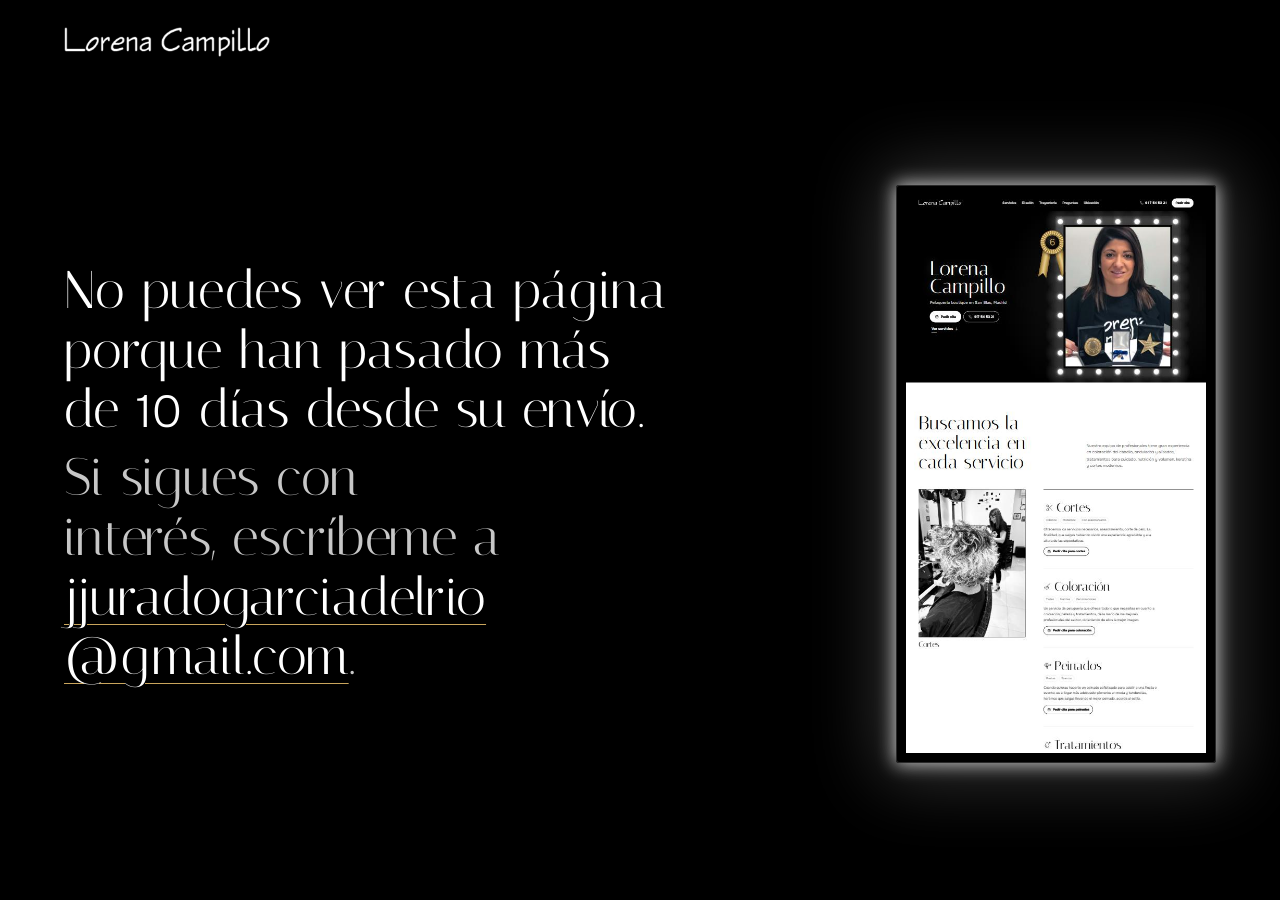
<file: index.html>
<!DOCTYPE html>
<html lang="es">
<head>
<meta charset="utf-8">
<meta name="viewport" content="width=device-width, initial-scale=1, viewport-fit=cover">
<title>Peluquería boutique en San Blas, Madrid | Lorena Campillo</title>
<meta name="description" content="Peluquería boutique en Simancas, San Blas (Madrid), con seis premios nacionales e internacionales. Cortes, color, peinados y tratamientos. Cita: 917 54 53 21.">
<meta name="theme-color" content="#000000">
<meta property="og:type" content="website">
<meta property="og:locale" content="es_ES">
<meta property="og:title" content="Lorena Campillo · Peluquería boutique en San Blas">
<meta property="og:description" content="Seis premios nacionales e internacionales. C/ San Romualdo 51-53, Madrid. Pide cita: 917 54 53 21.">
<meta property="og:image" content="https://jjurado2026.github.io/lorena-campillo/assets/img/lorena-premios.jpg">

<script>
  /* La propuesta se ve 10 días desde su envío (5 de octubre de 2026): desde el 15 de octubre a las
     00:00 de Madrid, el aviso de caducada. En local (file://) no caduca, para poder seguir
     generando capturas; ?caducada lo simula. */
  (function () {
    var fin = Date.UTC(2026, 9, 14, 22, 0);
    if (/[?&]caducada\b/.test(location.search) || (location.protocol !== 'file:' && Date.now() >= fin)) {
      document.documentElement.style.display = 'none';
      location.replace('caducada.html');
    }
  })();
</script>
<script>
  /* Antes de pintar: movimiento solo con JavaScript y si nadie ha pedido quietud */
  (function (d) {
    var captura = /[?&]ss\b/.test(location.search);
    var quieto = captura || matchMedia('(prefers-reduced-motion: reduce)').matches;
    d.classList.add('js');
    if (quieto) d.classList.add('quieto');
    if (captura) d.classList.add('captura');
  })(document.documentElement);
</script>

<link rel="preload" href="assets/fonts/italiana.woff2" as="font" type="font/woff2" crossorigin>
<link rel="preload" href="assets/fonts/onest.woff2" as="font" type="font/woff2" crossorigin>
<link rel="preload" as="image" href="assets/img/lorena-premios.jpg" fetchpriority="high">
<link rel="stylesheet" href="assets/css/base.css?v=7">
<link rel="stylesheet" href="assets/css/home.css?v=7">
<link rel="stylesheet" href="assets/css/movimiento.css?v=7">
<link rel="icon" href="data:image/svg+xml,%3Csvg xmlns='http://www.w3.org/2000/svg' viewBox='0 0 32 32'%3E%3Crect width='32' height='32' rx='5' fill='%23000'/%3E%3Ctext x='16' y='23' font-family='Georgia,serif' font-size='19' fill='%23fff' text-anchor='middle'%3ELC%3C/text%3E%3C/svg%3E">

<script type="application/ld+json">
{
  "@context": "https://schema.org",
  "@type": "HairSalon",
  "name": "Lorena Campillo Peluquería",
  "description": "Peluquería boutique en el barrio de Simancas (San Blas-Canillejas, Madrid), galardonada con seis premios nacionales e internacionales.",
  "url": "https://www.lorenacampillopeluqueria.com/",
  "telephone": "+34917545321",
  "email": "lorenacampillopeluqueria@gmail.com",
  "image": "https://jjurado2026.github.io/lorena-campillo/assets/img/lorena-premios.jpg",
  "foundingDate": "2012",
  "founder": { "@type": "Person", "name": "Lorena Campillo" },
  "address": {
    "@type": "PostalAddress",
    "streetAddress": "Calle de San Romualdo, 51-53",
    "addressLocality": "Madrid",
    "addressRegion": "Madrid",
    "postalCode": "28037",
    "addressCountry": "ES"
  },
  "areaServed": ["Simancas", "San Blas-Canillejas", "Madrid"],
  "openingHoursSpecification": [
    { "@type": "OpeningHoursSpecification", "dayOfWeek": ["Monday","Tuesday","Wednesday","Thursday","Friday"], "opens": "10:00", "closes": "20:30" },
    { "@type": "OpeningHoursSpecification", "dayOfWeek": "Saturday", "opens": "09:00", "closes": "15:00" }
  ],
  "award": [
    "Q de Calidad de la Peluquería Española (2022)",
    "Premio Europeo de Tecnología e Innovación (2021)",
    "Premio a la Excelencia Empresarial, Instituto para la Excelencia Profesional (2019)",
    "Estrella de Oro a la Excelencia Profesional (2018)",
    "Medalla de Oro Europea al Mérito en el Trabajo (2017)",
    "Medalla de Oro de la Asociación Española de Profesionales de la Imagen (2017)"
  ],
  "sameAs": ["https://www.facebook.com/people/Lorena-Campillo-Peluqueria/100069764804692/"],
  "makesOffer": [
    { "@type": "Offer", "itemOffered": { "@type": "Service", "name": "Cortes de pelo" } },
    { "@type": "Offer", "itemOffered": { "@type": "Service", "name": "Coloración" } },
    { "@type": "Offer", "itemOffered": { "@type": "Service", "name": "Peinados para fiestas y eventos" } },
    { "@type": "Offer", "itemOffered": { "@type": "Service", "name": "Tratamientos para el cabello" } },
    { "@type": "Offer", "itemOffered": { "@type": "Service", "name": "Maquillaje" } },
    { "@type": "Offer", "itemOffered": { "@type": "Service", "name": "Peluquería de caballero" } }
  ]
}
</script>
<script type="application/ld+json">
{
  "@context": "https://schema.org",
  "@type": "FAQPage",
  "mainEntity": [
    { "@type": "Question", "name": "¿Cómo pido cita?", "acceptedAnswer": { "@type": "Answer", "text": "Si deseas concertar una cita, o solicitar una consulta con nuestros estilistas de corte y color, llámanos al 917 54 53 21. También puedes dejarnos tu petición en el formulario de nuestra web." } },
    { "@type": "Question", "name": "¿Qué horario tenéis?", "acceptedAnswer": { "@type": "Answer", "text": "De lunes a viernes, de 10:00 a 20:30. Sábados, de 9:00 a 15:00. Domingos, cerrado." } },
    { "@type": "Question", "name": "¿Atendéis a hombres?", "acceptedAnswer": { "@type": "Answer", "text": "Sí. Ofrecemos el mejor servicio para los hombres: los hombres forman parte de nuestro salón." } },
    { "@type": "Question", "name": "¿Hacéis peinados y maquillaje para eventos?", "acceptedAnswer": { "@type": "Answer", "text": "Sí. Peinados sofisticados para asistir a una fiesta o evento, y maquillaje de día, de noche o para fiestas, adaptándonos al evento al que vayas a asistir." } },
    { "@type": "Question", "name": "¿Qué tratamientos hacéis?", "acceptedAnswer": { "@type": "Answer", "text": "Tratamientos para cuidado, nutrición y volumen, keratina, ondulados y alisados. Diferentes tipos de tratamientos para todo tipo de cabello." } }
  ]
}
</script>
</head>

<body>
<a class="saltar" href="#contenido">Ir al contenido</a>

<!-- Iconos y pictogramas -->
<svg class="sprite" aria-hidden="true" focusable="false">
  <symbol id="i-tel" viewBox="0 0 24 24"><path d="M22 16.9v3a2 2 0 0 1-2.2 2 19.8 19.8 0 0 1-8.6-3.1 19.5 19.5 0 0 1-6-6A19.8 19.8 0 0 1 2.1 4.2 2 2 0 0 1 4.1 2h3a2 2 0 0 1 2 1.7c.1.9.4 1.8.7 2.7a2 2 0 0 1-.5 2.1L8.1 9.9a16 16 0 0 0 6 6l1.4-1.2a2 2 0 0 1 2.1-.5c.9.3 1.8.6 2.7.7a2 2 0 0 1 1.7 2Z"/></symbol>
  <symbol id="i-cal" viewBox="0 0 24 24"><rect x="3.5" y="5" width="17" height="15.5" rx="2"/><path d="M3.5 10h17M8 3v4M16 3v4"/><path d="m9 15 2 2 4-4"/></symbol>
  <symbol id="i-flecha" viewBox="0 0 24 24"><path d="M5 12h14M13 6l6 6-6 6"/></symbol>
  <symbol id="i-abajo" viewBox="0 0 24 24"><path d="M12 5v14M6 13l6 6 6-6"/></symbol>
  <symbol id="i-sale" viewBox="0 0 24 24"><path d="M7 17 17 7M8 7h9v9"/></symbol>
  <symbol id="i-pin" viewBox="0 0 24 24"><path d="M12 21s-7-6.2-7-11.5a7 7 0 0 1 14 0C19 14.8 12 21 12 21Z"/><circle cx="12" cy="9.5" r="2.5"/></symbol>
  <symbol id="i-correo" viewBox="0 0 24 24"><rect x="3" y="5" width="18" height="14" rx="2"/><path d="m3.5 6.5 8.5 6.5 8.5-6.5"/></symbol>
  <symbol id="i-menu" viewBox="0 0 24 24"><path d="M4 8h16M4 16h16"/></symbol>
  <symbol id="i-cerrar" viewBox="0 0 24 24"><path d="M6 6l12 12M18 6 6 18"/></symbol>
  <symbol id="i-ok" viewBox="0 0 24 24"><path d="M5 12.5 10 17.5 19 7"/></symbol>
  <symbol id="i-fb" viewBox="0 0 24 24"><path d="M15 8h-2a1.5 1.5 0 0 0-1.5 1.5V21M9 13h6"/><rect x="3" y="3" width="18" height="18" rx="4"/></symbol>
  <symbol id="p-tijera" viewBox="0 0 24 24"><circle cx="6" cy="6" r="3"/><path d="M8.12 8.12 20 20"/><circle cx="6" cy="18" r="3"/><path d="M8.12 15.88 20 4"/></symbol>
  <symbol id="p-color" viewBox="0 0 24 24"><path d="M3 13h13a6.5 6.5 0 0 1-13 0Z"/><path d="M11.6 9.9 20 2.5"/><path d="m9.4 12.1 2.2-2.2 1.3 1.3-2.2 2.2Z"/></symbol>
  <symbol id="p-secador" viewBox="0 0 24 24"><path d="M13.5 5.5H8a4.5 4.5 0 0 0 0 9h5.5Z"/><path d="M13.5 7h4v5h-4"/><circle cx="8" cy="10" r="1.6"/><path d="m9 14.5 1.2 6h2.6l-.8-6"/><path d="M19.8 7.6h2M19.8 9.5h2.7M19.8 11.4h2"/></symbol>
  <symbol id="p-gota" viewBox="0 0 24 24"><path d="M11 3.5S5 10 5 14.2a6 6 0 0 0 12 0C17 10 11 3.5 11 3.5Z"/><path d="M8.3 14.8a2.8 2.8 0 0 0 2.6 2.6"/><path d="M19 2.8v4.4M16.8 5h4.4"/></symbol>
  <symbol id="p-carmin" viewBox="0 0 24 24"><rect x="7.5" y="14" width="9" height="7.5" rx="1"/><path d="M8.5 14v-3h7v3"/><path d="M9.8 11V6.8l4.4-2.6V11"/></symbol>
  <symbol id="p-bigote" viewBox="0 0 24 24"><path d="M12 12.2c-1.3-1.9-3.4-2.7-5.3-1.9-1.5.6-2.2 2.1-3.7 2.2-1 .1-1.8-.5-2.1-1.4-.4 2.2 1.2 4.3 3.6 4.5 3 .3 5-1.4 7.5-2.8 2.5 1.4 4.5 3.1 7.5 2.8 2.4-.2 4-2.3 3.6-4.5-.3.9-1.1 1.5-2.1 1.4-1.5-.1-2.2-1.6-3.7-2.2-1.9-.8-4 0-5.3 1.9Z"/></symbol>
</svg>

<!-- ═══════════ CABECERA: la banda negra de su web, con su logo blanco ═══════════ -->
<header class="cab" id="cab">
  <div class="cab__in envoltura">
    <a class="cab__logo" href="#inicio">
      <img src="assets/img/logo-blanco.webp" width="1200" height="175" alt="Lorena Campillo Peluquería">
    </a>
    <nav class="cab__nav" aria-label="Principal">
      <ul>
        <li><a href="#servicios">Servicios</a></li>
        <li><a href="#salon">El salón</a></li>
        <li><a href="#trayectoria">Trayectoria</a></li>
        <li><a href="#preguntas">Preguntas</a></li>
        <li><a href="#ubicacion">Ubicación</a></li>
      </ul>
    </nav>
    <div class="cab__acc">
      <a class="cab__tel" href="tel:+34917545321"><svg class="ico ico--tel" aria-hidden="true"><use href="#i-tel"/></svg><span>917 54 53 21</span></a>
      <a class="boton boton--luz boton--peq" href="#cita" data-magnetico><span class="boton__txt">Pedir cita</span></a>
      <button class="cab__menu" type="button" aria-expanded="false" aria-controls="menu">
        <svg class="ico ico--abrir" aria-hidden="true"><use href="#i-menu"/></svg>
        <svg class="ico ico--cerrar" aria-hidden="true"><use href="#i-cerrar"/></svg>
        <span class="solo-lectores">Menú</span>
      </button>
    </div>
  </div>
</header>

<!-- Menú móvil (fuera de la cabecera: su backdrop-filter atraparía el position:fixed) -->
<div class="menu" id="menu" hidden>
  <nav class="envoltura menu__in" aria-label="Menú">
    <ul class="menu__lista">
      <li style="--i:0"><a href="#servicios">Servicios</a></li>
      <li style="--i:1"><a href="#cita">Pedir cita</a></li>
      <li style="--i:2"><a href="#salon">El salón</a></li>
      <li style="--i:3"><a href="#trayectoria">Trayectoria</a></li>
      <li style="--i:4"><a href="#preguntas">Preguntas frecuentes</a></li>
      <li style="--i:5"><a href="#ubicacion">Nuestra Ubicación</a></li>
    </ul>
    <div class="menu__pie">
      <p class="estado estado--claro" data-estado></p>
      <a class="boton boton--contorno-claro" href="tel:+34917545321"><svg class="ico ico--tel" aria-hidden="true"><use href="#i-tel"/></svg><span class="boton__txt">917 54 53 21</span></a>
    </div>
  </nav>
</div>

<main id="contenido">

  <!-- ═══════════ 1 · HERO: el tocador ═══════════ -->
  <section class="hero" id="inicio" aria-labelledby="hero-titulo">
    <div class="hero__escena envoltura">
      <div class="hero__texto">
        <h1 class="hero__titulo" id="hero-titulo">
          <span class="solo-lectores">Lorena Campillo, peluquería boutique en San Blas, Madrid</span>
          <span class="hero__nombre" aria-hidden="true"><span class="hero__palabra" data-letras-hero>Lorena</span> <span class="hero__palabra" data-letras-hero>Campillo</span></span>
        </h1>
        <p class="hero__sub" aria-hidden="true">Peluquería boutique en San Blas, Madrid</p>
        <div class="hero__acciones">
          <a class="boton boton--luz" href="#cita" data-magnetico data-llamativo><svg class="ico ico--cal" aria-hidden="true"><use href="#i-cal"/></svg><span class="boton__txt">Pedir cita</span></a>
          <a class="boton boton--contorno-claro" href="tel:+34917545321" aria-label="Llamar al 917 54 53 21"><svg class="ico ico--tel" aria-hidden="true"><use href="#i-tel"/></svg><span class="boton__txt"><span class="solo-movil">Llamar</span><span class="sin-movil">917 54 53 21</span></span></a>
          <a class="enlace enlace--claro" href="#servicios"><span>Ver servicios</span><svg class="ico ico--abajo" aria-hidden="true"><use href="#i-abajo"/></svg></a>
        </div>
      </div>

      <!-- El tocador: su foto, tal cual (mismo archivo, sin recortes ni filtros), en un espejo de bombillas -->
      <div class="tocador">
        <div class="tocador__espejo">
          <span class="tocador__luz" aria-hidden="true"></span>
          <span class="tocador__marco" aria-hidden="true">
            <i class="bombilla" style="--x:4.17%;--y:3.26%;--i:0"></i>
            <i class="bombilla" style="--x:19.44%;--y:3.26%;--i:1"></i>
            <i class="bombilla" style="--x:34.72%;--y:3.26%;--i:2"></i>
            <i class="bombilla" style="--x:50.00%;--y:3.26%;--i:3"></i>
            <i class="bombilla" style="--x:65.28%;--y:3.26%;--i:4"></i>
            <i class="bombilla" style="--x:80.56%;--y:3.26%;--i:5"></i>
            <i class="bombilla" style="--x:95.83%;--y:3.26%;--i:6"></i>
            <i class="bombilla" style="--x:95.83%;--y:14.95%;--i:7"></i>
            <i class="bombilla" style="--x:95.83%;--y:26.63%;--i:8"></i>
            <i class="bombilla" style="--x:95.83%;--y:38.32%;--i:9"></i>
            <i class="bombilla" style="--x:95.83%;--y:50.00%;--i:10"></i>
            <i class="bombilla" style="--x:95.83%;--y:61.68%;--i:11"></i>
            <i class="bombilla" style="--x:95.83%;--y:73.37%;--i:12"></i>
            <i class="bombilla" style="--x:95.83%;--y:85.05%;--i:13"></i>
            <i class="bombilla" style="--x:95.83%;--y:96.74%;--i:14"></i>
            <i class="bombilla" style="--x:80.56%;--y:96.74%;--i:15"></i>
            <i class="bombilla" style="--x:65.28%;--y:96.74%;--i:16"></i>
            <i class="bombilla" style="--x:50.00%;--y:96.74%;--i:17"></i>
            <i class="bombilla" style="--x:34.72%;--y:96.74%;--i:18"></i>
            <i class="bombilla" style="--x:19.44%;--y:96.74%;--i:19"></i>
            <i class="bombilla" style="--x:4.17%;--y:96.74%;--i:20"></i>
            <i class="bombilla" style="--x:4.17%;--y:85.05%;--i:21"></i>
            <i class="bombilla" style="--x:4.17%;--y:73.37%;--i:22"></i>
            <i class="bombilla" style="--x:4.17%;--y:61.68%;--i:23"></i>
            <i class="bombilla" style="--x:4.17%;--y:50.00%;--i:24"></i>
            <i class="bombilla" style="--x:4.17%;--y:38.32%;--i:25"></i>
            <i class="bombilla" style="--x:4.17%;--y:26.63%;--i:26"></i>
            <i class="bombilla" style="--x:4.17%;--y:14.95%;--i:27"></i>
          </span>
          <img class="tocador__foto" src="assets/img/lorena-premios.jpg" width="1097" height="1463" fetchpriority="high"
               alt="Lorena Campillo sonriente, con tres de sus galardones en las manos: una medalla de oro, una insignia y una estrella dorada">
          <span class="tocador__labio" aria-hidden="true"></span>

          <!-- Del marco del espejo cuelga una sola cosa: la escarapela de sus seis premios -->
          <nav class="tocador__objetos" aria-label="Sus galardones">
            <a class="objeto objeto--roseta" href="#trayectoria" aria-label="Seis premios nacionales e internacionales: ver la trayectoria" style="--n:3">
              <span class="objeto__flota">
                <span class="roseta__vaiven">
                  <span class="objeto__cuerpo">
                    <span class="roseta" aria-hidden="true">
                      <span class="roseta__cola roseta__cola--a"></span>
                      <span class="roseta__cola roseta__cola--b"></span>
                      <span class="roseta__plisado"><span class="roseta__centro">6</span></span>
                    </span>
                  </span>
                </span>
                <span class="objeto__rotulo"><span class="solo-movil">Premios</span><span class="sin-movil">Seis premios</span></span>
              </span>
            </a>
          </nav>
        </div>
      </div>
    </div>
  </section>

  <!-- ═══════════ 2 · SERVICIOS: la vitrina ═══════════ -->
  <section class="servicios" id="servicios" aria-labelledby="serv-titulo">
    <div class="envoltura">
      <div class="seccion-cab">
        <h2 class="titulo" id="serv-titulo" data-palabras>Buscamos la excelencia en cada servicio</h2>
        <p class="entradilla">Nuestro equipo de profesionales tiene gran experiencia en coloración del cabello, ondulados y alisados, tratamientos para cuidado, nutrición y volumen, keratina y cortes modernos.</p>
      </div>

      <div class="servicios__cuerpo">
        <!-- Escritorio: una sola vitrina fija que enseña la foto del servicio activo -->
        <div class="vitrina" aria-hidden="true">
          <div class="vitrina__marco">
            <img class="vitrina__foto activa" data-v="cortes" src="assets/img/trabajo-rizos-800.webp" width="800" height="1067" loading="lazy" alt="">
            <img class="vitrina__foto" data-v="coloracion" src="assets/img/trabajo-mechas-800.webp" width="800" height="1067" loading="lazy" alt="">
            <img class="vitrina__foto" data-v="peinados" src="assets/img/trabajo-recogido-800.webp" width="800" height="973" loading="lazy" alt="">
            <img class="vitrina__foto" data-v="tratamientos" src="assets/img/trabajo-brillo-800.webp" width="800" height="1068" loading="lazy" alt="">
            <span class="vitrina__foto vitrina__foto--pequena" data-v="maquillaje">
              <img class="vitrina__fondo" src="assets/img/trabajo-maquillaje.jpg" width="224" height="225" loading="lazy" alt="">
              <img class="vitrina__nitida" src="assets/img/trabajo-maquillaje.jpg" width="224" height="225" loading="lazy" alt="">
            </span>
            <img class="vitrina__foto" data-v="hombres" src="assets/img/salon-caballero-800.webp" width="800" height="1067" loading="lazy" alt="">
            <span class="vitrina__luz"></span>
          </div>
          <p class="vitrina__pie"><span data-vitrina-nombre>Cortes</span></p>
        </div>

        <ul class="carta" role="list" data-carta>
          <li class="serv activo" data-serv="cortes">
            <figure class="serv__foto">
              <img src="assets/img/trabajo-rizos-480.webp" srcset="assets/img/trabajo-rizos-480.webp 480w, assets/img/trabajo-rizos-800.webp 800w" sizes="80vw" width="800" height="1067" loading="lazy" decoding="async" alt="Melena corta rizada, peinada en el salón mientras una estilista trabaja al fondo">
            </figure>
            <div class="serv__cuerpo">
              <h3 class="serv__nombre">
                <svg class="picto picto--tijera" viewBox="0 0 24 24" aria-hidden="true"><g class="p-a"><circle cx="6" cy="6" r="3"/><path d="M8.12 8.12 20 20"/></g><g class="p-b"><circle cx="6" cy="18" r="3"/><path d="M8.12 15.88 20 4"/></g></svg>
                <span>Cortes</span>
              </h3>
              <ul class="serv__chips" role="list"><li>Clásicos</li><li>Modernos</li><li>Con asesoramiento</li></ul>
              <p class="serv__texto">Ofrecemos los servicios necesarios, asesoramiento, corte de pelo. La finalidad, que salgas habiendo vivido una experiencia agradable y a la altura de las expectativas.</p>
              <a class="boton boton--contorno boton--peq" href="#cita" data-elige="Cortes"><svg class="ico ico--cal" aria-hidden="true"><use href="#i-cal"/></svg><span class="boton__txt">Pedir cita para cortes</span></a>
            </div>
          </li>

          <li class="serv" data-serv="coloracion">
            <figure class="serv__foto">
              <img src="assets/img/trabajo-mechas-480.webp" srcset="assets/img/trabajo-mechas-480.webp 480w, assets/img/trabajo-mechas-800.webp 800w" sizes="80vw" width="800" height="1067" loading="lazy" decoding="async" alt="Mechas en proceso: mechones separados con papel sobre una melena larga">
            </figure>
            <div class="serv__cuerpo">
              <h3 class="serv__nombre">
                <svg class="picto picto--color" viewBox="0 0 24 24" aria-hidden="true"><path d="M3 13h13a6.5 6.5 0 0 1-13 0Z"/><g class="p-brocha"><path d="M11.6 9.9 20 2.5"/><path d="m9.4 12.1 2.2-2.2 1.3 1.3-2.2 2.2Z"/></g></svg>
                <span>Coloración</span>
              </h3>
              <ul class="serv__chips" role="list"><li>Tintes</li><li>Mechas</li><li>Decoloraciones</li></ul>
              <p class="serv__texto">Un servicio de peluquería que ofrece todo lo que necesites en cuanto a coloración, belleza y tratamientos, de la mano de los mejores profesionales del sector, obteniendo de ellos la mejor imagen.</p>
              <a class="boton boton--contorno boton--peq" href="#cita" data-elige="Coloración"><svg class="ico ico--cal" aria-hidden="true"><use href="#i-cal"/></svg><span class="boton__txt">Pedir cita para coloración</span></a>
            </div>
          </li>

          <li class="serv" data-serv="peinados">
            <figure class="serv__foto">
              <img src="assets/img/trabajo-recogido-480.webp" srcset="assets/img/trabajo-recogido-480.webp 480w, assets/img/trabajo-recogido-800.webp 800w" sizes="80vw" width="800" height="973" loading="lazy" decoding="async" alt="Recogido con ondas y tocado, frente a la pared del salón con el logotipo de Lorena Campillo">
            </figure>
            <div class="serv__cuerpo">
              <h3 class="serv__nombre">
                <svg class="picto picto--secador" viewBox="0 0 24 24" aria-hidden="true"><path d="M13.5 5.5H8a4.5 4.5 0 0 0 0 9h5.5Z"/><path d="M13.5 7h4v5h-4"/><circle cx="8" cy="10" r="1.6"/><path d="m9 14.5 1.2 6h2.6l-.8-6"/><g class="p-aire"><path d="M19.8 7.6h2M19.8 9.5h2.7M19.8 11.4h2"/></g></svg>
                <span>Peinados</span>
              </h3>
              <ul class="serv__chips" role="list"><li>Fiestas</li><li>Eventos</li></ul>
              <p class="serv__texto">Cuando quieras hacerte un peinado sofisticado para asistir a una fiesta o evento, es el lugar más adecuado: pioneros en moda y tendencias, haremos que salgas llevando el mejor peinado, acorde al estilo.</p>
              <a class="boton boton--contorno boton--peq" href="#cita" data-elige="Peinados"><svg class="ico ico--cal" aria-hidden="true"><use href="#i-cal"/></svg><span class="boton__txt">Pedir cita para peinados</span></a>
            </div>
          </li>

          <li class="serv" data-serv="tratamientos">
            <figure class="serv__foto">
              <img src="assets/img/trabajo-brillo-480.webp" srcset="assets/img/trabajo-brillo-480.webp 480w, assets/img/trabajo-brillo-800.webp 800w" sizes="80vw" width="800" height="1068" loading="lazy" decoding="async" alt="Melena lisa con brillo y degradado de color, vista de perfil en el sillón del salón">
            </figure>
            <div class="serv__cuerpo">
              <h3 class="serv__nombre">
                <svg class="picto picto--gota" viewBox="0 0 24 24" aria-hidden="true"><g class="p-gota"><path d="M11 3.5S5 10 5 14.2a6 6 0 0 0 12 0C17 10 11 3.5 11 3.5Z"/><path d="M8.3 14.8a2.8 2.8 0 0 0 2.6 2.6"/></g><g class="p-destello"><path d="M19 2.8v4.4M16.8 5h4.4"/></g></svg>
                <span>Tratamientos</span>
              </h3>
              <ul class="serv__chips" role="list"><li>Keratina</li><li>Nutrición</li><li>Volumen</li></ul>
              <p class="serv__texto">Una de las especialidades de la peluquería es hacer volver a brillar tu pelo gracias a nuestros tratamientos para el cabello. Diferentes tipos de tratamientos para todo tipo de cabello.</p>
              <a class="boton boton--contorno boton--peq" href="#cita" data-elige="Tratamientos"><svg class="ico ico--cal" aria-hidden="true"><use href="#i-cal"/></svg><span class="boton__txt">Pedir cita para tratamientos</span></a>
            </div>
          </li>

          <li class="serv" data-serv="maquillaje">
            <figure class="serv__foto serv__foto--pequena">
              <img class="serv__fondo" src="assets/img/trabajo-maquillaje.jpg" width="224" height="225" loading="lazy" alt="">
              <img class="serv__nitida" src="assets/img/trabajo-maquillaje.jpg" width="224" height="225" loading="lazy" decoding="async" alt="Maquillaje de noche: raya negra marcada y labios oscuros, aplicado en el salón">
            </figure>
            <div class="serv__cuerpo">
              <h3 class="serv__nombre">
                <svg class="picto picto--carmin" viewBox="0 0 24 24" aria-hidden="true"><rect x="7.5" y="14" width="9" height="7.5" rx="1"/><path d="M8.5 14v-3h7v3"/><g class="p-barra"><path d="M9.8 11V6.8l4.4-2.6V11"/></g></svg>
                <span>Maquillaje</span>
              </h3>
              <ul class="serv__chips" role="list"><li>De día</li><li>De noche</li><li>Fiestas</li></ul>
              <p class="serv__texto">Para aquellas veces que quieras hacerte un maquillaje más sofisticado, realizamos maquillajes adaptándonos al evento al que vayas a asistir. Maquillaje de día, de noche o para fiestas.</p>
              <a class="boton boton--contorno boton--peq" href="#cita" data-elige="Maquillaje"><svg class="ico ico--cal" aria-hidden="true"><use href="#i-cal"/></svg><span class="boton__txt">Pedir cita para maquillaje</span></a>
            </div>
          </li>

          <li class="serv" data-serv="hombres">
            <figure class="serv__foto">
              <img src="assets/img/salon-caballero-480.webp" srcset="assets/img/salon-caballero-480.webp 480w, assets/img/salon-caballero-800.webp 800w" sizes="80vw" width="800" height="1067" loading="lazy" decoding="async" alt="Puesto de caballero del salón: espejo de marco negro, sillón blanco y láminas de barbería en la pared">
            </figure>
            <div class="serv__cuerpo">
              <h3 class="serv__nombre">
                <svg class="picto picto--bigote" viewBox="0 0 24 24" aria-hidden="true"><path d="M12 12.2c-1.3-1.9-3.4-2.7-5.3-1.9-1.5.6-2.2 2.1-3.7 2.2-1 .1-1.8-.5-2.1-1.4-.4 2.2 1.2 4.3 3.6 4.5 3 .3 5-1.4 7.5-2.8 2.5 1.4 4.5 3.1 7.5 2.8 2.4-.2 4-2.3 3.6-4.5-.3.9-1.1 1.5-2.1 1.4-1.5-.1-2.2-1.6-3.7-2.2-1.9-.8-4 0-5.3 1.9Z"/></svg>
                <span>Hombres</span>
              </h3>
              <ul class="serv__chips" role="list"><li>Corte</li><li>Asesoramiento e imagen</li></ul>
              <p class="serv__texto">Ofrecemos el mejor servicio para los hombres, un salón de belleza en el que podrás vivir una de las mejores experiencias en asesoramiento e imagen. Los hombres forman parte de nuestro salón.</p>
              <a class="boton boton--contorno boton--peq" href="#cita" data-elige="Hombres"><svg class="ico ico--cal" aria-hidden="true"><use href="#i-cal"/></svg><span class="boton__txt">Pedir cita para caballero</span></a>
            </div>
          </li>
        </ul>
      </div>
      <p class="carta__pista" aria-hidden="true"><span data-carta-pos>1</span> de 6, desliza para ver más</p>
    </div>
  </section>

  <!-- ═══════════ 3 · PIDE TU CITA: la tarjeta de reserva ═══════════ -->
  <section class="cita" id="cita" aria-labelledby="cita-titulo">
    <img class="cita__fondo" src="assets/img/salon-espejos-1024.webp" srcset="assets/img/salon-espejos-640.webp 640w, assets/img/salon-espejos-1024.webp 1024w" sizes="100vw" width="1024" height="768" loading="lazy" decoding="async" alt="">
    <div class="envoltura cita__rejilla">
      <div class="cita__intro">
        <h2 class="titulo" id="cita-titulo" data-palabras>Pide tu cita</h2>
        <p class="entradilla">Elige qué te hacemos y cuándo te viene bien. Llámanos con tu petición o envíanosla por email.</p>
        <p class="estado estado--claro" data-estado></p>
        <a class="boton boton--contorno-claro" href="tel:+34917545321"><svg class="ico ico--tel" aria-hidden="true"><use href="#i-tel"/></svg><span class="boton__txt">Prefiero llamar</span></a>
      </div>

      <div class="reserva" data-reserva>
        <div class="reserva__progreso" aria-hidden="true"><span data-progreso></span></div>

        <form class="reserva__form" id="form-cita" action="mailto:lorenacampillopeluqueria@gmail.com" method="post" enctype="text/plain" novalidate>
          <fieldset class="paso">
            <legend><span class="paso__n">1</span>¿Qué te hacemos?</legend>
            <div class="mosaico-serv">
              <label class="pieza"><input type="checkbox" name="servicio" value="Cortes"><span class="pieza__cara"><svg class="picto picto--tijera" viewBox="0 0 24 24" aria-hidden="true"><g class="p-a"><circle cx="6" cy="6" r="3"/><path d="M8.12 8.12 20 20"/></g><g class="p-b"><circle cx="6" cy="18" r="3"/><path d="M8.12 15.88 20 4"/></g></svg><span class="pieza__nombre">Cortes</span><i class="pieza__ok" aria-hidden="true"><svg class="ico"><use href="#i-ok"/></svg></i></span></label>
              <label class="pieza"><input type="checkbox" name="servicio" value="Coloración"><span class="pieza__cara"><svg class="picto picto--color" viewBox="0 0 24 24" aria-hidden="true"><path d="M3 13h13a6.5 6.5 0 0 1-13 0Z"/><g class="p-brocha"><path d="M11.6 9.9 20 2.5"/><path d="m9.4 12.1 2.2-2.2 1.3 1.3-2.2 2.2Z"/></g></svg><span class="pieza__nombre">Coloración</span><i class="pieza__ok" aria-hidden="true"><svg class="ico"><use href="#i-ok"/></svg></i></span></label>
              <label class="pieza"><input type="checkbox" name="servicio" value="Peinados"><span class="pieza__cara"><svg class="picto picto--secador" viewBox="0 0 24 24" aria-hidden="true"><path d="M13.5 5.5H8a4.5 4.5 0 0 0 0 9h5.5Z"/><path d="M13.5 7h4v5h-4"/><circle cx="8" cy="10" r="1.6"/><path d="m9 14.5 1.2 6h2.6l-.8-6"/><g class="p-aire"><path d="M19.8 7.6h2M19.8 9.5h2.7M19.8 11.4h2"/></g></svg><span class="pieza__nombre">Peinados</span><i class="pieza__ok" aria-hidden="true"><svg class="ico"><use href="#i-ok"/></svg></i></span></label>
              <label class="pieza"><input type="checkbox" name="servicio" value="Tratamientos"><span class="pieza__cara"><svg class="picto picto--gota" viewBox="0 0 24 24" aria-hidden="true"><g class="p-gota"><path d="M11 3.5S5 10 5 14.2a6 6 0 0 0 12 0C17 10 11 3.5 11 3.5Z"/><path d="M8.3 14.8a2.8 2.8 0 0 0 2.6 2.6"/></g><g class="p-destello"><path d="M19 2.8v4.4M16.8 5h4.4"/></g></svg><span class="pieza__nombre">Tratamientos</span><i class="pieza__ok" aria-hidden="true"><svg class="ico"><use href="#i-ok"/></svg></i></span></label>
              <label class="pieza"><input type="checkbox" name="servicio" value="Maquillaje"><span class="pieza__cara"><svg class="picto picto--carmin" viewBox="0 0 24 24" aria-hidden="true"><rect x="7.5" y="14" width="9" height="7.5" rx="1"/><path d="M8.5 14v-3h7v3"/><g class="p-barra"><path d="M9.8 11V6.8l4.4-2.6V11"/></g></svg><span class="pieza__nombre">Maquillaje</span><i class="pieza__ok" aria-hidden="true"><svg class="ico"><use href="#i-ok"/></svg></i></span></label>
              <label class="pieza"><input type="checkbox" name="servicio" value="Hombres"><span class="pieza__cara"><svg class="picto picto--bigote" viewBox="0 0 24 24" aria-hidden="true"><path d="M12 12.2c-1.3-1.9-3.4-2.7-5.3-1.9-1.5.6-2.2 2.1-3.7 2.2-1 .1-1.8-.5-2.1-1.4-.4 2.2 1.2 4.3 3.6 4.5 3 .3 5-1.4 7.5-2.8 2.5 1.4 4.5 3.1 7.5 2.8 2.4-.2 4-2.3 3.6-4.5-.3.9-1.1 1.5-2.1 1.4-1.5-.1-2.2-1.6-3.7-2.2-1.9-.8-4 0-5.3 1.9Z"/></svg><span class="pieza__nombre">Hombres</span><i class="pieza__ok" aria-hidden="true"><svg class="ico"><use href="#i-ok"/></svg></i></span></label>
            </div>
          </fieldset>

          <fieldset class="paso">
            <legend><span class="paso__n">2</span>¿Qué día te viene bien?</legend>
            <div class="dias" data-dias>
              <label class="dia"><input type="radio" name="dia" value="Lunes a viernes"><span class="dia__cara"><b>Lunes a viernes</b></span></label>
              <label class="dia"><input type="radio" name="dia" value="Sábado"><span class="dia__cara"><b>Sábado</b></span></label>
            </div>
          </fieldset>

          <fieldset class="paso">
            <legend><span class="paso__n">3</span>¿Mañana o tarde?</legend>
            <div class="segmento" data-franjas>
              <label class="segmento__op"><input type="radio" name="franja" value="Por la mañana"><span>Mañana <small>10:00 a 14:00</small></span></label>
              <label class="segmento__op"><input type="radio" name="franja" value="Por la tarde"><span>Tarde <small>14:00 a 20:30</small></span></label>
              <span class="segmento__pulgar" aria-hidden="true"></span>
            </div>
          </fieldset>

          <fieldset class="paso">
            <legend><span class="paso__n">4</span>¿A nombre de quién?</legend>
            <div class="campos">
              <label class="campo"><input name="nombre" type="text" autocomplete="given-name" maxlength="60" placeholder=" "><span>Tu nombre</span></label>
              <label class="campo"><input name="telefono" type="tel" inputmode="tel" autocomplete="tel" maxlength="20" placeholder=" "><span>Tu teléfono</span></label>
            </div>
          </fieldset>
        </form>

        <aside class="ticket" aria-labelledby="ticket-titulo" data-resguardo>
          <p class="ticket__cab" id="ticket-titulo">Tu petición</p>
          <dl class="ticket__lista" aria-live="polite">
            <div><dt>Servicio</dt><dd data-r="servicio" class="vacio">Elige uno o varios</dd></div>
            <div><dt>Día</dt><dd data-r="dia" class="vacio">Sin elegir</dd></div>
            <div><dt>Franja</dt><dd data-r="franja" class="vacio">Sin elegir</dd></div>
            <div><dt>Nombre</dt><dd data-r="nombre" class="vacio">Sin escribir</dd></div>
          </dl>
          <div class="ticket__fecha vacia" aria-hidden="true"><span class="ticket__sem" data-t-sem>Tu día</span><span class="ticket__num" data-t-num>·</span><span class="ticket__mes" data-t-mes>por elegir</span></div>
          <p class="ticket__sello" aria-hidden="true">Lista</p>
          <div class="ticket__acciones">
            <a class="boton boton--tinta boton--ancho" href="tel:+34917545321" data-llamar data-magnetico><svg class="ico ico--tel" aria-hidden="true"><use href="#i-tel"/></svg><span class="boton__txt">Llamar y pedirla</span></a>
            <a class="boton boton--contorno boton--ancho" href="mailto:lorenacampillopeluqueria@gmail.com?subject=Petici%C3%B3n%20de%20cita" data-email><svg class="ico ico--correo" aria-hidden="true"><use href="#i-correo"/></svg><span class="boton__txt">Enviar por email</span></a>
          </div>
          <p class="ticket__nota">Te confirmamos la hora por teléfono.</p>
        </aside>
      </div>
    </div>
  </section>

  <!-- ═══════════ 4 · EL SALÓN: la pared de espejos ═══════════ -->
  <section class="salon" id="salon" aria-labelledby="salon-titulo">
    <div class="envoltura seccion-cab seccion-cab--salon">
      <h2 class="titulo" id="salon-titulo" data-palabras>Bienestar y belleza</h2>
      <div class="salon__texto">
        <p>Mi salón nace de la fusión de los conceptos: bienestar y belleza. Por eso, puedes disfrutar de nuestros amplios servicios mientras nosotros cuidamos de tu cabello con coloraciones y tratamientos capilares así como con las mejores técnicas de corte.</p>
        <p>Todo esto en un espacio pensado para tu completo relax y con un gran equipo de estilistas que estarán a tu disposición en todo momento.</p>
      </div>
    </div>

    <div class="pared envoltura" data-pared>
      <figure class="espejo espejo--pared" style="--n:0">
        <span class="espejo__marco"><span class="espejo__luna"><img src="assets/img/salon-espejos-640.webp" srcset="assets/img/salon-espejos-640.webp 640w, assets/img/salon-espejos-1024.webp 1024w" sizes="(min-width: 1024px) 25vw, 50vw" width="1024" height="768" loading="lazy" decoding="async" alt="La pared de espejos del salón, con marcos negros iluminados y sillones blancos"></span></span>
      </figure>
      <figure class="espejo espejo--pared" style="--n:1">
        <span class="espejo__marco"><span class="espejo__luna"><img style="object-position: 38% 50%" src="assets/img/salon-lavacabezas-640.webp" srcset="assets/img/salon-lavacabezas-640.webp 640w, assets/img/salon-lavacabezas-1024.webp 1024w" sizes="(min-width: 1024px) 25vw, 50vw" width="1024" height="890" loading="lazy" decoding="async" alt="Zona de lavado con dos lavacabezas blancos ante una pared de azulejo negro brillante"></span></span>
      </figure>
      <figure class="espejo espejo--pared" style="--n:2">
        <span class="espejo__marco"><span class="espejo__luna"><img src="assets/img/salon-espera-480.webp" srcset="assets/img/salon-espera-480.webp 480w, assets/img/salon-espera-768.webp 768w" sizes="(min-width: 1024px) 25vw, 50vw" width="768" height="1024" loading="lazy" decoding="async" alt="Zona de espera con sofá negro y la ilustración de barberos con el logotipo del salón"></span></span>
      </figure>
      <figure class="espejo espejo--pared" style="--n:3">
        <span class="espejo__marco"><span class="espejo__luna"><img style="object-position: 28% 50%" src="assets/img/salon-pared-640.webp" srcset="assets/img/salon-pared-640.webp 640w, assets/img/salon-pared-1024.webp 1024w" sizes="(min-width: 1024px) 25vw, 50vw" width="1024" height="768" loading="lazy" decoding="async" alt="Pared del salón con el logotipo de Lorena Campillo sobre una ilustración de dos barberos"></span></span>
      </figure>
    </div>

    <div class="envoltura salon__pie">
      <blockquote class="salon__cita">
        <p data-encender>La luz, los espejos, la música, los sillones… cada objeto ha sido seleccionado con cariño y dedicación.</p>
      </blockquote>
      <div class="acciones">
        <a class="boton boton--tinta" href="#cita" data-magnetico><svg class="ico ico--cal" aria-hidden="true"><use href="#i-cal"/></svg><span class="boton__txt">Ven a conocer el salón</span></a>
        <a class="boton boton--contorno" href="https://www.google.com/maps/dir/?api=1&amp;destination=Calle+de+San+Romualdo+51,+28037+Madrid" target="_blank" rel="noopener"><svg class="ico ico--pin" aria-hidden="true"><use href="#i-pin"/></svg><span class="boton__txt">Cómo llegar</span><span class="solo-lectores"> (abre Google Maps)</span></a>
      </div>
    </div>
  </section>

  <!-- ═══════════ 5 · TRAYECTORIA ═══════════ -->
  <section class="trayectoria" id="trayectoria" aria-labelledby="tray-titulo">
    <div class="envoltura tray">
      <div class="tray__lorena">
        <!-- Foto de su página de Galardones, con el mismo encuadre con el que la muestra su web -->
        <figure class="marco-oro" data-revela>
          <img src="assets/img/lorena-galardon-596.jpg" srcset="assets/img/lorena-galardon-596.jpg 596w, assets/img/lorena-galardon-894.jpg 894w" sizes="(min-width: 1024px) 34vw, 86vw" width="894" height="1197" loading="lazy" decoding="async" alt="Lorena Campillo, de pie ante un fondo azul, muestra el galardón Q de Calidad de la Peluquería Española">
        </figure>
        <blockquote class="tray__cita">
          <p>La única forma de conseguir el éxito es amando lo que haces.</p>
          <footer>Lorena Campillo</footer>
        </blockquote>
      </div>

      <div class="tray__texto">
        <h2 class="titulo titulo--versal" id="tray-titulo" data-palabras>Trayectoria</h2>
        <p class="tray__sub">Galardonada con seis premios nacionales e internacionales.</p>
        <p class="entradilla">Lorena Campillo abrió su primer salón en 2012, con tan solo 25 años. Formada con grandes estilistas del ámbito nacional e internacional, cada año investiga en los tratamientos más vanguardistas y no deja de evolucionar.</p>

        <ol class="linea" data-linea>
          <li class="hito">
            <p class="hito__año">2022</p>
            <div class="hito__cuerpo">
              <p class="hito__nombre">Q de Calidad de la Peluquería Española</p>
              <p class="hito__quien">theQhair, por la gestión, la innovación, el desarrollo y la creatividad</p>
            </div>
            <span class="hito__logo"><img src="assets/img/premio-qhair.webp" width="300" height="300" loading="lazy" alt="theQhair"></span>
          </li>
          <li class="hito">
            <p class="hito__año">2021</p>
            <div class="hito__cuerpo">
              <p class="hito__nombre">Premio Europeo de Tecnología e Innovación</p>
              <p class="hito__quien">Asociación Europea de Industria, Tecnología e Innovación</p>
            </div>
            <span class="hito__logo"><img src="assets/img/premio-aeti.webp" width="200" height="205" loading="lazy" alt="Asociación Europea de Industria, Tecnología e Innovación"></span>
          </li>
          <li class="hito">
            <p class="hito__año">2019</p>
            <div class="hito__cuerpo">
              <p class="hito__nombre">Premio a la Excelencia Empresarial</p>
              <p class="hito__quien">Instituto para la Excelencia Profesional</p>
            </div>
            <span class="hito__logo"><img src="assets/img/premio-iep.webp" width="300" height="164" loading="lazy" alt="Instituto para la Excelencia Profesional"></span>
          </li>
          <li class="hito">
            <p class="hito__año">2018</p>
            <div class="hito__cuerpo">
              <p class="hito__nombre">Estrella de Oro a la Excelencia Profesional</p>
              <p class="hito__quien">Instituto para la Excelencia Profesional</p>
            </div>
            <span class="hito__logo"><img src="assets/img/premio-iep.webp" width="300" height="164" loading="lazy" alt=""></span>
          </li>
          <li class="hito">
            <p class="hito__año">2017</p>
            <div class="hito__cuerpo">
              <p class="hito__nombre">Medalla de Oro Europea al Mérito en el Trabajo</p>
              <p class="hito__quien">Asociación Europea de Economía y Competitividad</p>
            </div>
            <span class="hito__logo"><img src="assets/img/premio-aec.webp" width="169" height="169" loading="lazy" alt="Asociación Europea de Economía y Competitividad"></span>
          </li>
          <li class="hito">
            <p class="hito__año">2017</p>
            <div class="hito__cuerpo">
              <p class="hito__nombre">Medalla de Oro</p>
              <p class="hito__quien">Asociación Española de Profesionales de la Imagen</p>
            </div>
            <span class="hito__logo"><img src="assets/img/premio-aepi.webp" width="260" height="194" loading="lazy" alt="Asociación Española de Profesionales de la Imagen"></span>
          </li>
          <li class="hito hito--inicio">
            <p class="hito__año">2012</p>
            <div class="hito__cuerpo">
              <p class="hito__nombre">Abre su primer salón</p>
              <p class="hito__quien">Con 25 años, en Madrid</p>
            </div>
          </li>
        </ol>

        <div class="acciones">
          <a class="boton boton--luz" href="#cita" data-magnetico><svg class="ico ico--cal" aria-hidden="true"><use href="#i-cal"/></svg><span class="boton__txt">Pide tu cita</span></a>
        </div>
      </div>
    </div>
  </section>

  <!-- ═══════════ 6 · PREGUNTAS FRECUENTES: una conversación ═══════════ -->
  <section class="preguntas" id="preguntas" aria-labelledby="faq-titulo">
    <div class="envoltura preguntas__rejilla">
      <div class="preguntas__intro">
        <h2 class="titulo" id="faq-titulo" data-palabras>Preguntas frecuentes</h2>
        <p class="entradilla">Toca una pregunta y aquí tienes la respuesta.</p>
        <p class="preguntas__otra">¿No está la tuya? Llámanos y te lo contamos.</p>
        <a class="boton boton--tinta" href="tel:+34917545321" data-magnetico><svg class="ico ico--tel" aria-hidden="true"><use href="#i-tel"/></svg><span class="boton__txt">Llamar al 917 54 53 21</span></a>
      </div>

      <div class="chat">
        <div class="chat__cab">
          <span class="chat__avatar" aria-hidden="true">LC</span>
          <div>
            <p class="chat__nombre">Lorena Campillo</p>
            <p class="chat__estado">Peluquería boutique en San Blas</p>
          </div>
        </div>
        <!-- Sin JavaScript se leen todas; con él, se responden al tocarlas -->
        <div class="chat__mensajes" role="log" aria-live="polite" aria-label="Respuestas" data-chat>
          <p class="burbuja burbuja--yo">¿Cómo pido cita?</p>
          <p class="burbuja burbuja--salon">Si deseas concertar una cita, o solicitar una consulta con nuestros estilistas de corte y color, llámanos al <a href="tel:+34917545321">917 54 53 21</a>. También puedes dejarnos tu petición en el <a href="#cita">formulario de esta página</a>.</p>
          <p class="burbuja burbuja--yo">¿Qué horario tenéis?</p>
          <p class="burbuja burbuja--salon">De lunes a viernes, de 10:00 a 20:30. Sábados, de 9:00 a 15:00. Domingos, cerrado.</p>
          <p class="burbuja burbuja--yo">¿Atendéis a hombres?</p>
          <p class="burbuja burbuja--salon">Sí. Ofrecemos el mejor servicio para los hombres: los hombres forman parte de nuestro salón.</p>
          <p class="burbuja burbuja--yo">¿Hacéis peinados y maquillaje para eventos?</p>
          <p class="burbuja burbuja--salon">Sí. Peinados sofisticados para asistir a una fiesta o evento, y maquillaje de día, de noche o para fiestas, adaptándonos al evento al que vayas a asistir.</p>
          <p class="burbuja burbuja--yo">¿Qué tratamientos hacéis?</p>
          <p class="burbuja burbuja--salon">Tratamientos para cuidado, nutrición y volumen, keratina, ondulados y alisados. Diferentes tipos de tratamientos para todo tipo de cabello.</p>
        </div>
        <div class="chat__preguntas" data-chat-preguntas hidden></div>
      </div>
    </div>
  </section>

  <!-- ═══════════ 7 · NUESTRA UBICACIÓN ═══════════ -->
  <section class="ubicacion" id="ubicacion" aria-labelledby="ubi-titulo">
    <div class="envoltura ubicacion__rejilla">
      <div class="ubicacion__datos">
        <h2 class="titulo" id="ubi-titulo" data-palabras>Nuestra Ubicación</h2>
        <p class="ubicacion__dir">C/ San Romualdo 51-53<span>28037 Madrid, en el barrio de Simancas (San Blas-Canillejas)</span></p>
        <p class="estado" data-estado></p>

        <table class="horario" data-revela>
          <caption class="solo-lectores">Horario del salón</caption>
          <tbody>
            <tr data-dias="1 2 3 4 5" style="--i:0"><th scope="row">Lunes a viernes</th><td>10:00 – 20:30</td></tr>
            <tr data-dias="6" style="--i:1"><th scope="row">Sábados</th><td>9:00 – 15:00</td></tr>
            <tr data-dias="0" style="--i:2"><th scope="row">Domingos</th><td>Cerrado</td></tr>
          </tbody>
        </table>

        <ul class="datos" role="list">
          <li><svg class="ico" aria-hidden="true"><use href="#i-tel"/></svg><a href="tel:+34917545321">917 54 53 21</a></li>
          <li><svg class="ico" aria-hidden="true"><use href="#i-correo"/></svg><a href="mailto:lorenacampillopeluqueria@gmail.com">lorenacampillopeluqueria<wbr>@gmail.com</a></li>
        </ul>

        <div class="acciones">
          <a class="boton boton--tinta" href="https://www.google.com/maps/dir/?api=1&amp;destination=Calle+de+San+Romualdo+51,+28037+Madrid" target="_blank" rel="noopener" data-magnetico><svg class="ico ico--pin" aria-hidden="true"><use href="#i-pin"/></svg><span class="boton__txt">Cómo llegar</span><span class="solo-lectores"> (abre Google Maps)</span></a>
          <a class="boton boton--contorno" href="tel:+34917545321"><svg class="ico ico--tel" aria-hidden="true"><use href="#i-tel"/></svg><span class="boton__txt">Llamar</span></a>
          <a class="boton boton--contorno" href="#cita"><svg class="ico ico--cal" aria-hidden="true"><use href="#i-cal"/></svg><span class="boton__txt">Pedir cita</span></a>
        </div>
      </div>

      <div class="mapa" data-revela>
        <iframe src="https://www.google.com/maps?q=Lorena+Campillo+Peluquer%C3%ADa,+Calle+de+San+Romualdo+51,+28037+Madrid&amp;z=16&amp;output=embed" title="Mapa: Lorena Campillo Peluquería, C/ San Romualdo 51-53, Madrid" loading="lazy" referrerpolicy="no-referrer-when-downgrade"></iframe>
        <span class="mapa__pin" aria-hidden="true"><svg class="ico"><use href="#i-pin"/></svg></span>
      </div>
    </div>
  </section>

</main>

<!-- ═══════════ PIE ═══════════ -->
<footer class="pie">
  <div class="envoltura pie__rejilla">
    <div class="pie__marca">
      <img src="assets/img/logo-blanco.webp" width="1200" height="175" loading="lazy" alt="Lorena Campillo">
      <p>Peluquería boutique desde 2012</p>
    </div>
    <div>
      <p class="pie__tit">Dónde</p>
      <p>C/ San Romualdo 51-53<br>28037 Madrid</p>
    </div>
    <div>
      <p class="pie__tit">Horario</p>
      <p>Lunes a viernes<br><b>10:00 a 20:30</b></p>
      <p>Sábados<br><b>9:00 a 15:00</b></p>
      <p>Domingos<br><b>cerrado</b></p>
    </div>
    <div>
      <p class="pie__tit">Contacto</p>
      <ul class="pie__enlaces" role="list">
        <li><a href="tel:+34917545321">917 54 53 21</a></li>
        <li><a href="mailto:lorenacampillopeluqueria@gmail.com">Escríbenos un email</a></li>
        <li><a href="https://www.facebook.com/people/Lorena-Campillo-Peluqueria/100069764804692/" target="_blank" rel="noopener"><svg class="ico" aria-hidden="true"><use href="#i-fb"/></svg>Facebook</a></li>
      </ul>
    </div>
  </div>
  <div class="envoltura pie__base">
    <p>© 2026 Lorena Campillo Peluquería</p>
    <p>Propuesta de diseño de <a href="https://jjuradogarciadelrio.com" target="_blank" rel="noopener">Juan Jurado</a></p>
  </div>
</footer>

<!-- Pedir cita siempre a mano: botón flotante (escritorio) y barra fija (móvil) -->
<a class="flotante boton boton--tinta" href="#cita" data-flotante data-magnetico><svg class="ico ico--cal" aria-hidden="true"><use href="#i-cal"/></svg><span class="boton__txt">Pedir cita</span></a>
<nav class="fija" aria-label="Acciones rápidas" data-fija>
  <a href="tel:+34917545321"><svg class="ico ico--tel" aria-hidden="true"><use href="#i-tel"/></svg>Llamar</a>
  <a class="fija__prin" href="#cita"><svg class="ico ico--cal" aria-hidden="true"><use href="#i-cal"/></svg>Pedir cita</a>
  <a href="https://www.google.com/maps/dir/?api=1&amp;destination=Calle+de+San+Romualdo+51,+28037+Madrid" target="_blank" rel="noopener"><svg class="ico ico--pin" aria-hidden="true"><use href="#i-pin"/></svg>Cómo llegar</a>
</nav>

<script src="assets/js/home.js?v=7" defer></script>
</body>
</html>
</file>
<file: assets/css/base.css>
/* =====================================================================
   LORENA CAMPILLO — v4 «Luz de espejo» · base
   Su salón es una pared de espejos de marco negro con luz LED detrás.
   La página se enciende como ellos. Su negro y su blanco; el oro de sus
   medallas, solo para los premios y algún detalle de la reserva.
   ===================================================================== */

@font-face {
  font-family: 'Italiana';
  src: url('../fonts/italiana.woff2') format('woff2');
  font-weight: 400;
  font-style: normal;
  font-display: swap;
}
@font-face {
  font-family: 'Onest';
  src: url('../fonts/onest.woff2') format('woff2');
  font-weight: 100 900;
  font-style: normal;
  font-display: swap;
}

:root {
  /* Color */
  --negro: #000000;          /* su negro: cabecera, marcos, azulejo */
  --carbon: #161616;         /* superficies sobre negro */
  --blanco: #FFFFFF;
  --pared: #DCDDDF;          /* el gris frío de la pared de su salón (el LED se ve más blanco que ella) */
  --suave: #F3F3F3;          /* fondos de controles sobre blanco */
  --linea: #DEDEDE;
  --tinta: #000000;          /* titulares */
  --texto: #262626;          /* texto corrido sobre claro */
  --humo: #666666;           /* secundario sobre claro · 5,7:1 */
  --humo-claro: #A6A6A6;     /* secundario sobre negro · 8,6:1 */
  --oro: #C9A55C;            /* el oro de sus medallas · 9:1 sobre negro */
  --oro-osc: #85672C;        /* oro para texto sobre blanco · 5:1 */

  /* Tipografía */
  --display: 'Italiana', 'Didot', 'Bodoni 72', serif;
  --sans: 'Onest', system-ui, -apple-system, 'Segoe UI', Roboto, sans-serif;

  /* Retícula */
  --ancho: 1320px;
  --gutter: clamp(16px, 4.2vw, 48px);
  --sec: clamp(80px, 11vw, 150px);
  --cab-h: 64px;
  --foco: #000;

  /* Movimiento */
  --e-out: cubic-bezier(.16, 1, .3, 1);
  --e-inout: cubic-bezier(.65, 0, .35, 1);
  --e-muelle: linear(0, .009, .037 1.7%, .153 3.6%, .776 10.3%, 1.001 13.8%, 1.083 16.8%, 1.101 18.4%, 1.09 20.8%, 1.018 26.9%, .996 31.2%, .99 35.4%, 1.002 46.3%, 1);
}
@media (min-width: 1024px) { :root { --cab-h: 76px; } }

/* ---------- Reset ---------- */
*, *::before, *::after { box-sizing: border-box; }
* { margin: 0; padding: 0; }
html { -webkit-text-size-adjust: 100%; text-size-adjust: 100%; scroll-padding-top: calc(var(--cab-h) + 12px); }
@media (prefers-reduced-motion: no-preference) { html { scroll-behavior: smooth; } }
body {
  font-family: var(--sans);
  font-size: 1.0625rem;
  line-height: 1.7;
  color: var(--texto);
  background: var(--negro);
  -webkit-font-smoothing: antialiased;
  -moz-osx-font-smoothing: grayscale;
  overflow-x: clip;
}
img, svg { display: block; max-width: 100%; }
img { height: auto; }
a { color: inherit; }
button, input { font: inherit; color: inherit; }
button { background: none; border: 0; cursor: pointer; }
ul[role='list'], ol { list-style: none; }
table { border-collapse: collapse; }
::selection { background: var(--oro); color: var(--negro); }

.sprite { position: absolute; width: 0; height: 0; overflow: hidden; }
.solo-lectores {
  position: absolute !important; width: 1px; height: 1px; padding: 0; margin: -1px;
  overflow: hidden; clip: rect(0 0 0 0); white-space: nowrap; border: 0;
}
.saltar {
  position: absolute; left: 12px; top: -80px; z-index: 100;
  background: var(--blanco); color: var(--negro); padding: 12px 18px; border-radius: 999px;
  text-decoration: none; font-weight: 600;
}
.saltar:focus { top: 12px; }

.envoltura {
  width: 100%;
  max-width: calc(var(--ancho) + 2 * var(--gutter));
  margin-inline: auto;
  padding-inline: var(--gutter);
}

:where(a, button, summary, input, [tabindex]):focus-visible {
  outline: 2px solid var(--foco);
  outline-offset: 3px;
}

/* ---------- Iconos y pictogramas ---------- */
.ico {
  width: 1.15em; height: 1.15em; flex-shrink: 0; overflow: visible;
  fill: none; stroke: currentColor; stroke-width: 1.8; stroke-linecap: round; stroke-linejoin: round;
}
.picto {
  width: 28px; height: 28px; flex-shrink: 0; overflow: visible;
  fill: none; stroke: currentColor; stroke-width: 1.5; stroke-linecap: round; stroke-linejoin: round;
}

/* ---------- Tipografía ---------- */
.titulo {
  font-family: var(--display);
  font-weight: 400;
  font-size: clamp(2.75rem, 1.55rem + 4.6vw, 6rem);
  line-height: 1.02;
  letter-spacing: .005em;
  color: var(--tinta);
  text-wrap: balance;
}
.titulo--versal {
  text-transform: uppercase; letter-spacing: .14em;
  /* «TRAYECTORIA» mide ~8,4 em con su espaciado: nunca más ancho que la pantalla */
  font-size: min(clamp(2.75rem, 1.55rem + 4.6vw, 6rem), calc((100vw - 2 * var(--gutter)) / 8.6));
}
.entradilla {
  font-size: clamp(1.0625rem, 1rem + .35vw, 1.2rem);
  line-height: 1.7;
  color: var(--humo);
  max-width: 54ch;
  text-wrap: pretty;
}

/* Titulares que suben palabra a palabra (las máscaras las pone el JS) */
.p { display: inline-block; overflow: hidden; vertical-align: top; padding: .1em .02em .18em; margin: -.1em -.02em -.18em; }
.p__in { display: inline-block; }

/* =====================================================================
   BOTONES
   Un mismo gesto en todos: la tinta (o la luz) crece desde donde entra
   el cursor y el texto se invierte a su paso; el texto rueda, el icono
   hace su gesto y los principales siguen al cursor como un imán.
   El color sigue al cursor: solo se colorea el botón que está debajo.
   En cada grupo, el principal va coloreado en reposo y cede el color al
   botón que se toca; al salir del grupo, el color vuelve a él.
   ===================================================================== */
.boton {
  --mx: 0px; --my: 0px; --s: 1;
  --rx: 50%; --ry: 50%;
  --pintado: 0;                /* 1 = coloreado: la mancha cubre el botón */
  --b-fondo: var(--blanco);    /* fondo sin colorear */
  --b-tinta: var(--negro);     /* el color que crece */
  --b-borde: var(--negro);
  position: relative; isolation: isolate; overflow: hidden;
  display: inline-flex; align-items: center; justify-content: center; gap: .6em;
  min-height: 54px; padding: 0 1.55em;
  border-radius: 999px;
  font-family: var(--sans); font-size: 1rem; font-weight: 600; line-height: 1; letter-spacing: .01em;
  color: var(--blanco);
  background: var(--b-fondo);
  box-shadow: inset 0 0 0 1.5px var(--b-borde);
  text-decoration: none; white-space: nowrap;
  transform: translate(var(--mx), var(--my)) scale(var(--s));
  transition: transform .6s var(--e-muelle);
  -webkit-tap-highlight-color: transparent;
}
/* La mancha que crece desde el cursor */
.boton::before {
  content: ''; position: absolute; z-index: 0;
  left: var(--rx); top: var(--ry);
  width: 260%; aspect-ratio: 1; border-radius: 50%;
  background: var(--b-tinta);
  transform: translate(-50%, -50%) scale(var(--pintado));
  transition: transform .65s var(--e-out);
  pointer-events: none;
}
/* Texto e icono, siempre por encima e invertidos donde pasa la mancha */
.boton > .ico, .boton > .boton__txt { position: relative; z-index: 2; mix-blend-mode: difference; color: var(--blanco); }
.boton:active { --s: .95; transition-duration: .14s; }

/* El texto rueda: el JS duplica la etiqueta */
.boton__txt { display: inline-flex; }
.boton__rodillo { display: inline-flex; flex-direction: column; height: 1.2em; overflow: hidden; line-height: 1.2; }
.boton__rodillo > span { display: block; transition: transform .55s var(--e-out); }
@media (hover: hover) {
  .boton:hover .boton__rodillo > span { transform: translateY(-100%); }
}

/* Variantes: sobre oscuro el color es la luz (blanco); sobre claro, la tinta (negro).
   Rellenos (luz, tinta) = principales, coloreados en reposo; contornos = secundarios */
.boton--luz, .boton--contorno-claro { --b-fondo: var(--negro); --b-tinta: var(--blanco); --b-borde: rgba(255, 255, 255, .7); --foco: var(--blanco); }
.boton--luz { --b-borde: var(--blanco); }
.boton--tinta, .boton--contorno { --b-fondo: var(--blanco); --b-tinta: var(--negro); --b-borde: var(--negro); }
.boton--peq { min-height: 44px; padding: 0 1.2em; font-size: .9375rem; }
.boton--ancho { width: 100%; }

/* El color sigue al cursor (y al foco del teclado) */
.boton--luz, .boton--tinta { --pintado: 1; }
.boton:focus-visible { --pintado: 1; }
:where(.hero__acciones, .acciones, .ticket__acciones, [data-grupo-botones]):has(.boton:focus-visible) .boton:not(:focus-visible) { --pintado: 0; }
@media (hover: hover) {
  .boton:hover { --pintado: 1; }
  :where(.hero__acciones, .acciones, .ticket__acciones, [data-grupo-botones]):has(.boton:hover) .boton:not(:hover) { --pintado: 0; }
}

/* Destello de llamada: una sola vez, en el botón principal del hero */
.boton[data-llamativo]::after {
  content: ''; position: absolute; inset: 0; z-index: 1; pointer-events: none;
  background: linear-gradient(105deg, transparent 30%, rgba(201, 165, 92, .55) 50%, transparent 70%);
  transform: translateX(-120%);
}

/* Gestos de los iconos */
@keyframes timbre {
  0%, 100% { transform: rotate(0); }
  12% { transform: rotate(-18deg); } 24% { transform: rotate(15deg); }
  36% { transform: rotate(-12deg); } 48% { transform: rotate(9deg); }
  60% { transform: rotate(-5deg); } 72% { transform: rotate(2deg); }
}
@keyframes hoja { 0%, 100% { transform: none; } 40% { transform: translateY(-3px) rotate(-8deg); } 70% { transform: translateY(1px) rotate(3deg); } }
@keyframes bote { 0%, 100% { transform: none; } 30% { transform: translateY(-5px); } 55% { transform: translateY(0); } 72% { transform: translateY(-2px); } }
@keyframes sobre { 0%, 100% { transform: none; } 40% { transform: translateY(-3px) rotate(-6deg); } }
@keyframes baja { 0%, 100% { transform: none; } 35% { transform: translateY(4px); } 60% { transform: translateY(0); } 80% { transform: translateY(2px); } }
.ico--tel { transform-origin: 50% 50%; }
@media (hover: hover) {
  .boton:hover .ico--tel, .cab__tel:hover .ico--tel { animation: timbre .8s var(--e-out); }
  .boton:hover .ico--cal { animation: hoja .7s var(--e-out); }
  .boton:hover .ico--pin { animation: bote .8s var(--e-out); }
  .boton:hover .ico--correo { animation: sobre .6s var(--e-out); }
  .enlace:hover .ico--abajo { animation: baja .8s var(--e-out); }
}

/* Enlace de texto con subrayado que se dibuja */
.enlace {
  position: relative; display: inline-flex; align-items: center; gap: .45em;
  min-height: 44px; font-weight: 600; text-decoration: none;
}
.enlace span { position: relative; }
.enlace span::after {
  content: ''; position: absolute; left: 0; right: 0; bottom: -3px; height: 1.5px;
  background: currentColor; transform: scaleX(.25); transform-origin: left;
  transition: transform .45s var(--e-out);
}
.enlace:hover span::after, .enlace:focus-visible span::after { transform: scaleX(1); }
.enlace--claro { color: var(--blanco); }
.enlace:active { opacity: .7; }

.acciones { display: flex; flex-wrap: wrap; align-items: center; gap: 12px; }

/* ---------- Estado abierto / cerrado (sin latido) ---------- */
.estado { display: inline-flex; align-items: center; flex-wrap: wrap; gap: 4px 10px; font-size: .9375rem; line-height: 1.4; font-weight: 500; }
.estado__punto { width: 9px; height: 9px; border-radius: 50%; flex-shrink: 0; background: currentColor; box-shadow: 0 0 0 3px rgba(0, 0, 0, .1); }
.estado.es-cerrado .estado__punto { background: transparent; box-shadow: inset 0 0 0 1.5px currentColor; }
.estado__txt { font-weight: 600; }
.estado__sub { color: var(--humo); font-weight: 400; }
.estado--claro { color: var(--blanco); }
.estado--claro .estado__sub { color: var(--humo-claro); }
.estado--claro .estado__punto { background: var(--oro); box-shadow: 0 0 0 3px rgba(201, 165, 92, .2); }
.estado--claro.es-cerrado .estado__punto { background: transparent; box-shadow: inset 0 0 0 1.5px var(--oro); }

/* Utilidades de visibilidad por tamaño */
.solo-movil { display: inline; }
.sin-movil { display: none; }
@media (min-width: 700px) {
  .solo-movil { display: none; }
  .sin-movil { display: inline; }
}
</file>
<file: assets/css/home.css>
/* =====================================================================
   LORENA CAMPILLO — v4 «Luz de espejo» · secciones
   Mobile-first. El hero tiene tres composiciones según el hueco que deja
   la pantalla: vertical (móvil y tableta), diagonal (escritorio) y
   compacta (móvil en horizontal). Siempre cabe entero, sin scroll.
   ===================================================================== */

/* =====================================================================
   CABECERA: la banda negra de su web
   ===================================================================== */
.cab {
  position: sticky; top: 0; z-index: 50;
  height: var(--cab-h);
  background: rgba(0, 0, 0, .92);
  -webkit-backdrop-filter: blur(14px); backdrop-filter: blur(14px);
  color: var(--blanco);
  --foco: var(--blanco);
}
.cab::after {
  content: ''; position: absolute; left: 0; right: 0; bottom: 0; height: 1px;
  background: rgba(255, 255, 255, .14);
  opacity: 0; transition: opacity .3s var(--e-out);
}
.cab.con-borde::after { opacity: 1; }
.cab__in { display: flex; align-items: center; gap: 12px; height: 100%; }
.cab__logo { display: flex; align-items: center; min-height: 44px; margin-right: auto; flex-shrink: 0; }
.cab__logo img { height: 22px; width: auto; transition: transform .5s var(--e-out); }
.cab__logo:hover img { transform: translateY(-1px) scale(1.03); }
.cab__nav, .cab__tel { display: none; }
.cab__acc { display: flex; align-items: center; gap: 8px; }
.cab__menu {
  width: 44px; height: 44px; display: grid; place-items: center; border-radius: 50%;
  color: var(--blanco); transition: transform .2s var(--e-out);
}
.cab__menu:active { transform: scale(.92); }
.cab__menu .ico { grid-area: 1 / 1; width: 24px; height: 24px; transition: opacity .15s, transform .3s var(--e-out); }
.cab__menu .ico--cerrar { opacity: 0; transform: rotate(-90deg) scale(.6); }
.cab__menu[aria-expanded='true'] .ico--abrir { opacity: 0; transform: rotate(90deg) scale(.6); }
.cab__menu[aria-expanded='true'] .ico--cerrar { opacity: 1; transform: none; }

/* Menú móvil: hoja negra a pantalla completa */
.menu {
  position: fixed; left: 0; right: 0; top: var(--cab-h); bottom: 0; z-index: 49;
  background: var(--negro); color: var(--blanco); --foco: var(--blanco);
  overflow-y: auto; overscroll-behavior: contain;
}
.menu__in { display: flex; flex-direction: column; min-height: 100%; padding-top: 12px; padding-bottom: 32px; }
.menu__lista { list-style: none; }
.menu__lista a {
  display: flex; align-items: center; min-height: 64px; padding: 6px 0;
  border-bottom: 1px solid rgba(255, 255, 255, .12);
  font-family: var(--display); font-size: 2.3rem; line-height: 1.1; text-decoration: none;
}
.menu__lista a:active { opacity: .6; }
.menu__pie { margin-top: auto; padding-top: 28px; display: grid; gap: 16px; justify-items: start; }
html.menu-abierto { overflow: hidden; }

@media (min-width: 400px) { .cab__logo img { height: 25px; } }
@media (min-width: 1024px) {
  .cab__in { gap: 28px; }
  .cab__logo { margin-right: 0; }
  .cab__logo img { height: 30px; }
  .cab__nav { display: block; margin-inline: auto; }
  .cab__nav ul { display: flex; gap: 4px; list-style: none; }
  .cab__nav a {
    position: relative; display: block; padding: 10px 12px;
    font-size: .96rem; font-weight: 500; text-decoration: none; color: rgba(255, 255, 255, .86);
  }
  .cab__nav a::after {
    content: ''; position: absolute; left: 12px; right: 12px; bottom: 5px; height: 1px;
    background: var(--oro); transform: scaleX(0); transform-origin: right;
    transition: transform .4s var(--e-out);
  }
  .cab__nav a:hover { color: var(--blanco); }
  .cab__nav a:hover::after, .cab__nav a:focus-visible::after { transform: scaleX(1); transform-origin: left; }
  .cab__menu, .menu { display: none !important; }
  .cab__acc { gap: 22px; }
}
@media (min-width: 1200px) {
  .cab__tel {
    display: inline-flex; align-items: center; gap: 8px; min-height: 44px;
    font-size: .96rem; font-weight: 600; text-decoration: none; font-variant-numeric: tabular-nums;
  }
  .cab__tel:hover span { text-decoration: underline; text-underline-offset: 5px; text-decoration-color: var(--oro); }
}

/* =====================================================================
   1 · HERO: el tocador
   Su retrato, en el espejo de tocador de una estilista: marco negro con
   bombillas y, metidas en el marco, cinco cosas de verdad que llevan al
   resto de la página (sus trabajos, la cita, el salón, sus premios y una
   pregunta). Tres composiciones según el hueco: vertical (móvil y
   tableta), a dos lados (escritorio) y compacta (móvil en horizontal).
   Siempre cabe entero, sin scroll, y nada tapa ni recorta la foto.
   El espejo se mide en --u, la centésima parte del alto de la foto:
   marco 90 × 115 u, foto 75 × 100 u, banda de bombillas 7,5 u. Los
   objetos se miden en --uo (--u × --k) y crecen siempre hacia fuera.
   ===================================================================== */
.hero {
  position: relative; isolation: isolate; overflow: hidden;
  height: calc(100vh - var(--cab-h));
  height: calc(100svh - var(--cab-h));
  min-height: 300px;
  background: var(--negro); color: var(--blanco);
  --foco: var(--blanco);
  container-type: size;
}

.hero__escena {
  position: relative;
  height: 100%;
  display: grid;
  /* Vertical: nombre · tocador · subtítulo · botones */
  grid-template-columns: minmax(0, 1fr);
  grid-template-rows: auto minmax(0, 1fr) auto auto;
  grid-template-areas: 'nombre' 'tocador' 'sub' 'acciones';
  justify-items: center;
  row-gap: clamp(4px, 1.1cqh, 12px);
  padding-block: clamp(6px, 1.3cqh, 18px) clamp(10px, 2cqh, 24px);
}
.hero__texto { display: contents; }
.hero__titulo { grid-area: nombre; font-weight: 400; text-align: center; margin-bottom: clamp(0px, .9cqh, 10px); }
/* Su nombre, como un rótulo de luz: las letras se encienden con las bombillas */
.hero__nombre {
  display: block;
  font-family: var(--display); font-weight: 400;
  font-size: min(calc((100cqw - 2 * var(--gutter)) / 7.15), 8cqh, 6.5rem);
  line-height: .95; letter-spacing: .01em; white-space: nowrap;
  text-shadow: 0 0 .4em rgba(255, 255, 255, .28);
}
.hero__palabra { display: inline-block; }
.hero__nombre .l { display: inline-block; }
.hero__sub {
  grid-area: sub;
  font-size: clamp(.875rem, .8rem + .4vw, 1.0625rem); font-weight: 500; line-height: 1.35; letter-spacing: .02em;
  color: rgba(255, 255, 255, .78); text-align: center;
}
.hero__acciones {
  grid-area: acciones;
  display: flex; flex-wrap: wrap; justify-content: center; align-items: center; gap: 10px;
}
/* En vertical, los objetos del espejo ya llevan a cada parte: el enlace solo si sobra alto */
.hero__acciones .enlace { display: none; flex-basis: 100%; justify-content: center; }
/* Móviles muy estrechos: los dos botones caben en una fila */
@media (max-width: 380px) {
  .hero__acciones .boton { min-height: 48px; padding: 0 1.1em; }
}
@media (min-width: 600px) and (min-height: 900px) {
  .hero__acciones .enlace { display: inline-flex; }
}

/* ---- El tocador: el espejo, su luz y lo que hay metido en el marco ---- */
.tocador {
  grid-area: tocador; justify-self: stretch; align-self: stretch; min-height: 0;
  container-type: size;
  display: grid; place-items: center;
  /* Escala de los objetos y lo que sobresalen del marco, en uo: arriba, derecha, abajo, izquierda.
     Ya solo cuelga la escarapela por abajo: arriba no hay que reservar. */
  --k: 1; --pt: 4; --pr: 1.5; --pb: 21.5; --pl: 1.5;
}
.tocador__espejo {
  --fh: min(
    calc(100cqh / (1.15 + var(--k) * (var(--pt) + var(--pb)) / 100)),
    calc(100cqw / (.9 + var(--k) * (var(--pl) + var(--pr)) / 100)),
    var(--fh-max, 1500px));
  --u: calc(var(--fh) / 100);
  --uo: calc(var(--u) * var(--k));
  position: relative;
  width: calc(var(--u) * 90); height: calc(var(--u) * 115);
  margin: calc(var(--uo) * var(--pt)) calc(var(--uo) * var(--pr)) calc(var(--uo) * var(--pb)) calc(var(--uo) * var(--pl));
}
/* La luz que el espejo echa sobre la pared */
.tocador__luz {
  position: absolute; inset: 0; z-index: 0; pointer-events: none;
  border-radius: 50%;
  background: radial-gradient(closest-side, rgba(255, 255, 255, .15), rgba(255, 255, 255, .055) 55%, rgba(255, 255, 255, 0));
  transform: scale(1.9, 1.45);
}
/* El marco: laca negra ancha, con canto de luz */
.tocador__marco {
  position: absolute; inset: 0; z-index: 1;
  border-radius: calc(var(--u) * 1.8);
  background:
    linear-gradient(155deg, rgba(255, 255, 255, .1), rgba(255, 255, 255, 0) 24%, rgba(255, 255, 255, 0) 76%, rgba(255, 255, 255, .05)),
    linear-gradient(var(--carbon), #050505);
  box-shadow:
    inset 0 0 0 1px rgba(255, 255, 255, .2),
    inset 0 0 0 calc(var(--u) * .7) rgba(0, 0, 0, .55),
    0 calc(var(--u) * 3) calc(var(--u) * 9) rgba(0, 0, 0, .8);
}
/* Bombillas de camerino: cristal, casquillo y halo. El halo queda debajo de la foto */
.bombilla {
  position: absolute; left: var(--x); top: var(--y);
  width: calc(var(--u) * 3.9); height: calc(var(--u) * 3.9); border-radius: 50%;
  transform: translate(-50%, -50%) scale(var(--k-luz, 1));
  background: radial-gradient(circle at 36% 32%, #5C5C5C, #262626 62%, #0E0E0E);
  box-shadow: 0 0 0 calc(var(--u) * .45) #0A0A0A, 0 0 0 calc(var(--u) * .45 + 1px) rgba(255, 255, 255, .16);
}
.bombilla::before {
  content: ''; position: absolute; inset: 0; border-radius: 50%;
  background: radial-gradient(circle at 38% 34%, #FFFFFF 0 34%, #F4F4F4 55%, #D6D6D6 80%, #B4B4B4);
  box-shadow: 0 0 calc(var(--u) * .9) rgba(255, 255, 255, .95);
}
.bombilla::after {
  content: ''; position: absolute; left: 50%; top: 50%; z-index: -1; pointer-events: none;
  width: 560%; height: 560%; border-radius: 50%;
  transform: translate(-50%, -50%);
  background: radial-gradient(closest-side, rgba(255, 255, 255, .44), rgba(255, 255, 255, .15) 38%, rgba(255, 255, 255, 0));
}
/* La foto, intacta y por encima de todo lo del espejo */
.tocador__foto {
  position: absolute; z-index: 4;
  left: calc(var(--u) * 7.5); top: calc(var(--u) * 7.5);
  width: calc(var(--u) * 75); height: calc(var(--u) * 100);
  max-width: none;
  object-fit: contain; /* nunca recorta */
  background: var(--negro);
}
/* El canto interior del marco: lo que se mete en el espejo queda debajo de él */
.tocador__labio {
  position: absolute; z-index: 5; pointer-events: none;
  left: calc(var(--u) * 6.1); top: calc(var(--u) * 6.1);
  width: calc(var(--u) * 77.8); height: calc(var(--u) * 102.8);
  border: calc(var(--u) * 1.4) solid #070707;
  box-shadow: 0 0 0 1px rgba(255, 255, 255, .13);
}

/* ---- Los objetos: cada uno es un enlace ----
   El enlace nunca baja de 44 px y solo crece hacia fuera del espejo; el objeto
   se ancla dentro por el lado que toca el marco (--fx, --fy) */
.objeto {
  position: absolute; z-index: 3;
  width: max(44px, calc(var(--uo) * var(--ow))); height: max(44px, calc(var(--uo) * var(--oh)));
  color: var(--negro); text-decoration: none;
  -webkit-tap-highlight-color: transparent;
}
.objeto:focus-visible { outline: none; }
/* Flota con el cursor (el JS pone --px y --py) */
.objeto__flota {
  position: absolute; left: var(--fx, 50%); top: var(--fy, 50%);
  width: calc(var(--uo) * var(--ow)); height: calc(var(--uo) * var(--oh));
  transform: translate(calc(var(--fx, 50%) * -1), calc(var(--fy, 50%) * -1)) translate(calc(var(--px, 0) * var(--prof, 5px)), calc(var(--py, 0) * var(--prof, 5px)));
}
/* Gira desde donde está metido en el marco */
.objeto__cuerpo { position: absolute; inset: 0; transform-origin: var(--pivote, 50% 50%); transform: rotate(var(--r, 0deg)); }
.objeto:focus-visible .objeto__cuerpo { outline: 2px solid var(--blanco); outline-offset: 5px; }
/* El rótulo: sale siempre hacia fuera del espejo, nunca sobre la foto */
.objeto__rotulo {
  position: absolute; z-index: 2; left: var(--lx, 50%); top: var(--ly, 100%);
  transform: translate(var(--ltx, -50%), var(--lty, 0px)) translateY(8px) scale(.9);
  opacity: 0;
  padding: .38em .85em .42em; border-radius: 999px;
  background: rgba(0, 0, 0, .88); color: var(--blanco);
  font-family: var(--sans); font-size: .8125rem; font-weight: 600; line-height: 1.15; white-space: nowrap;
  box-shadow: inset 0 0 0 1px rgba(255, 255, 255, .38), 0 10px 22px -10px rgba(0, 0, 0, .9);
  pointer-events: none;
}
.objeto:focus-visible .objeto__rotulo { opacity: 1; transform: translate(var(--ltx, -50%), var(--lty, 0px)); }
@media (hover: hover) {
  .objeto:hover .objeto__rotulo { opacity: 1; transform: translate(var(--ltx, -50%), var(--lty, 0px)); }
}
/* En pantallas táctiles y en el móvil, los rótulos se ven siempre */
@media (hover: none), (max-width: 699px) {
  .objeto__rotulo { opacity: 1; transform: translate(var(--ltx, -50%), var(--lty, 0px)); font-size: .6875rem; padding: .34em .75em .38em; }
}

/* La polaroid (formato mini, 54 × 86): pasa sus trabajos, con el nombre del servicio escrito abajo */
.polaroid {
  position: absolute; inset: 0;
  display: flex; flex-direction: column;
  padding: 7.4% 7.4% 0;
  border-radius: 3% / 1.9%;
  background: linear-gradient(165deg, #FFFFFF 45%, #ECECEC);
  box-shadow: 0 calc(var(--uo) * .9) calc(var(--uo) * 2.4) rgba(0, 0, 0, .6);
}
.polaroid__foto { position: relative; display: block; flex: none; aspect-ratio: 3 / 4; overflow: hidden; background: #F4F4F4; }
.polaroid__foto img { position: absolute; inset: 0; width: 100%; height: 100%; object-fit: contain; opacity: 0; }
.polaroid__foto img.activa { opacity: 1; }
.polaroid__pie { position: relative; flex: 1; display: grid; place-items: center; overflow: hidden; }
.polaroid__pie > span {
  grid-area: 1 / 1;
  font-family: var(--display); font-size: calc(var(--uo) * 2.5); line-height: 1.1; white-space: nowrap;
  color: var(--negro); opacity: 0;
}
.polaroid__pie > span.activa { opacity: 1; }

/* Una copia en papel del salón: la pared de espejos */
.copia {
  position: absolute; inset: 0; padding: 5%;
  background: #FFFFFF;
  box-shadow: 0 calc(var(--uo) * .9) calc(var(--uo) * 2.4) rgba(0, 0, 0, .6);
}
.copia img { display: block; width: 100%; height: 100%; object-fit: contain; }

/* La tarjeta de cita del salón, con el día y la hora por rellenar */
.tarjeta {
  position: absolute; inset: 0;
  display: flex; flex-direction: column; justify-content: center; align-items: flex-start;
  padding: 0 9%;
  border-radius: calc(var(--uo) * .8);
  background: linear-gradient(170deg, #FFFFFF 50%, #F1F1F1);
  box-shadow: 0 calc(var(--uo) * .9) calc(var(--uo) * 2.4) rgba(0, 0, 0, .6);
}
.tarjeta__casa { font-family: var(--display); font-size: calc(var(--uo) * 1.75); line-height: 1; letter-spacing: .06em; color: var(--humo); }
.tarjeta__titulo { margin-top: 5%; font-family: var(--display); font-size: calc(var(--uo) * 3.9); line-height: 1; color: var(--negro); }
.tarjeta__lineas {
  display: flex; gap: 10%; width: 100%; margin-top: 9%;
  font-size: calc(var(--uo) * 1.45); font-weight: 500; line-height: 1; color: var(--humo);
}
.tarjeta__lineas span { flex: 1; padding-bottom: 2px; border-bottom: 1px solid #BDBDBD; }

/* Una nota doblada, con una de las preguntas que más le hacen */
.nota {
  position: absolute; inset: 0;
  display: grid; place-items: center; padding: 8% 11%;
  background: linear-gradient(170deg, #F4F4F4 0 47%, var(--pared) 48% 100%);
  box-shadow: 0 calc(var(--uo) * .9) calc(var(--uo) * 2.4) rgba(0, 0, 0, .6);
}
.nota::after {
  content: ''; position: absolute; right: 0; top: 0; width: 20%; aspect-ratio: 1;
  background: linear-gradient(225deg, var(--negro) 50%, #C4C5C8 50%);
}
.nota__texto { font-family: var(--display); font-size: calc(var(--uo) * 2.75); line-height: 1.12; text-align: center; color: var(--negro); }

/* La escarapela de oro de sus seis premios, prendida en el marco */
.roseta__vaiven { position: absolute; inset: 0; transform-origin: var(--pivote, 50% 25%); }
.roseta { position: absolute; inset: 0; }
.roseta__plisado {
  position: absolute; left: 0; top: 0; width: 100%; aspect-ratio: 1; border-radius: 50%;
  display: grid; place-items: center;
  background: repeating-conic-gradient(from 3deg, #E3CC92 0 6deg, #A9843C 6deg 12deg);
  box-shadow: 0 calc(var(--uo) * .8) calc(var(--uo) * 2) rgba(0, 0, 0, .65), inset 0 0 0 max(1px, calc(var(--uo) * .3)) rgba(133, 103, 44, .9);
}
.roseta__centro {
  width: 64%; aspect-ratio: 1; border-radius: 50%;
  display: grid; place-items: center;
  background: radial-gradient(circle at 40% 34%, #262626, var(--negro) 72%);
  box-shadow: inset 0 0 0 max(1px, calc(var(--uo) * .28)) var(--oro), 0 0 0 max(1px, calc(var(--uo) * .35)) #85672C;
  font-family: var(--sans); font-weight: 300; font-size: calc(var(--uo) * var(--ow) * .38); line-height: 1;
  color: var(--oro); font-variant-numeric: lining-nums;
}
.roseta__cola {
  position: absolute; top: 28%; width: 36%; height: 72%;
  background: linear-gradient(90deg, #85672C, var(--oro) 28%, #E3CC92 50%, var(--oro) 72%, #85672C);
  clip-path: polygon(0 0, 100% 0, 100% 100%, 50% 86%, 0 100%);
  transform-origin: 50% 0;
}
.roseta__cola--a { left: 14%; transform: rotate(13deg); }
.roseta__cola--b { right: 14%; transform: rotate(-13deg); }

/* ---- Vertical: dos objetos asoman por arriba del marco y tres por abajo ----
   (posición del enlace; --fx/--fy anclan el objeto por el lado del marco; --l* colocan el rótulo) */
.objeto--nota     { --ow: 20; --oh: 15.5; --r: -6deg; --pivote: 74% 92%; --fx: 0%; --fy: 100%; left: calc(var(--u) * -1.5); bottom: calc(100% - var(--u) * 4); --lx: 0%; --ly: 0%; --ltx: 0%; --lty: -55%; }
.objeto--polaroid { --ow: 16; --oh: 25.5; --r: 7deg; --pivote: 34% 94%; --fx: 100%; --fy: 100%; right: calc(var(--u) * 2.5); bottom: calc(100% - var(--u) * 5.2); --lx: 100%; --ly: 0%; --ltx: -100%; --lty: -55%; }
.objeto--tarjeta  { --ow: 26; --oh: 15.6; --r: 4deg; --pivote: 50% 6%; --fx: 0%; --fy: 0%; left: calc(var(--u) * -1.5); top: calc(var(--u) * 108.8); --lx: 0%; --ly: 100%; --ltx: 0%; --lty: -45%; }
.objeto--roseta   { --ow: 13; --oh: 25; --r: 0deg; --pivote: 50% 26%; --fx: 50%; --fy: 0%; left: calc(50% - max(22px, var(--uo) * 6.5)); top: calc(var(--u) * 108); --lx: 50%; --ly: 100%; --ltx: -50%; --lty: -35%; }
.objeto--copia    { --ow: 23.5; --oh: 18.2; --r: -5deg; --pivote: 50% 6%; --fx: 100%; --fy: 0%; right: calc(var(--u) * -1.5); top: calc(var(--u) * 108.8); --lx: 100%; --ly: 100%; --ltx: -100%; --lty: -45%; }

/* ---- A dos lados (escritorio) y compacta (móvil en horizontal): los objetos asoman por los costados ---- */
@media (min-width: 900px) and (min-aspect-ratio: 5/4), (orientation: landscape) and (max-height: 540px) and (max-width: 1023px) {
  /* Ya solo cuelga la escarapela por la izquierda: a la derecha no hay que
     reservar sitio para objetos que no existen. */
  .tocador { --pt: 1; --pr: 4; --pb: 1; --pl: 22.5; }
  .objeto--polaroid { --ow: 21; --oh: 33.4; --r: 7deg; --pivote: 6% 50%; --fx: 0%; --fy: 0%; left: calc(var(--u) * 85); right: auto; top: calc(var(--u) * 4); bottom: auto; --lx: 4%; --ly: 100%; --ltx: 0%; --lty: 16px; }
  .objeto--copia    { --ow: 25; --oh: 19.4; --r: -6deg; --pivote: 6% 50%; --fx: 0%; --fy: 0%; left: calc(var(--u) * 83.6); right: auto; top: calc(var(--u) * 83); --lx: 6%; --ly: 100%; --ltx: 0%; --lty: 12px; }
  .objeto--roseta   { --ow: 17; --oh: 34; --r: -3deg; --pivote: 50% 25%; --fx: 100%; --fy: 0%; left: auto; right: calc(100% - var(--u) * 6.5); top: calc(var(--u) * 10); --lx: 96%; --ly: 100%; --ltx: -100%; --lty: 6px; }
  .objeto--nota     { --ow: 19; --oh: 17; --r: -7deg; --pivote: 92% 50%; --fx: 100%; --fy: 0%; left: auto; right: calc(100% - var(--u) * 5.5); top: calc(var(--u) * 56); bottom: auto; --lx: 96%; --ly: 100%; --ltx: -100%; --lty: 14px; }
  .objeto--tarjeta  { --ow: 27; --oh: 16.5; --r: 5deg; --pivote: 90% 50%; --fx: 100%; --fy: 0%; left: auto; right: calc(100% - var(--u) * 6); top: calc(var(--u) * 92); --lx: 96%; --ly: 0%; --ltx: -100%; --lty: calc(-100% - 14px); }
}

/* ---- A dos lados (escritorio y tableta en horizontal) ---- */
@media (min-width: 900px) and (min-aspect-ratio: 5/4) {
  .hero__escena {
    --pad: clamp(14px, 2.4cqh, 30px);
    /* El ancho del tocador sale del alto: el marco y lo que asoma por los lados */
    --col: min(calc((100cqh - 2 * var(--pad)) / 1.17 * 1.325), calc((min(100cqw, var(--ancho-escena, 1760px)) - 2 * var(--gutter)) * .65));
    max-width: var(--ancho-escena, 1760px);
    grid-template-columns: minmax(0, 1fr) var(--col);
    grid-template-rows: minmax(0, 1fr);
    grid-template-areas: 'texto tocador';
    column-gap: clamp(20px, 2.6vw, 48px);
    padding-block: var(--pad);
  }
  .hero__texto {
    grid-area: texto; justify-self: stretch; min-width: 0;
    display: flex; flex-direction: column; justify-content: center; align-items: flex-start;
    /* Aire por la izquierda: el texto no se pega al borde de la ventana */
    padding-left: clamp(16px, 4.6cqw, 84px);
    container-type: inline-size;
  }
  .hero__titulo { text-align: left; margin-bottom: 0; }
  .hero__nombre { font-size: min(calc(100cqw / 3.85), 19cqh, 11rem); line-height: .9; white-space: normal; }
  .hero__palabra { display: block; }
  /* El subtítulo es una sola frase: no se parte dejando «Madrid» solo. */
  .hero__sub { margin-top: clamp(14px, 2.6cqh, 28px); text-align: left; font-size: clamp(1rem, .9rem + .3vw, 1.2rem); white-space: nowrap; }
  .hero__acciones { justify-content: flex-start; margin-top: clamp(18px, 3.4cqh, 36px); }
  .hero__acciones .enlace { display: inline-flex; flex-basis: auto; margin-left: 8px; }
}

/* ---- Compacta (móvil en horizontal): el tocador a la izquierda ---- */
@media (orientation: landscape) and (max-height: 540px) and (max-width: 1023px) {
  .hero__escena {
    --col: calc((100cqh - 16px) / 1.17 * 1.325);
    grid-template-columns: var(--col) minmax(0, 1fr);
    grid-template-rows: minmax(0, 1fr);
    grid-template-areas: 'tocador texto';
    column-gap: clamp(14px, 3vw, 32px);
    padding-block: 8px;
  }
  .hero__texto {
    grid-area: texto; justify-self: stretch; min-width: 0;
    display: flex; flex-direction: column; justify-content: center; align-items: flex-start; gap: 10px;
  }
  .hero__titulo { text-align: left; margin-bottom: 0; }
  .hero__nombre { font-size: min(calc((100cqw - var(--col) - 2 * var(--gutter) - 32px) / 7.15), 15cqh, 3.6rem); }
  .hero__sub { text-align: left; }
  .hero__acciones { justify-content: flex-start; }
  .hero__acciones .enlace { display: none; }
  .objeto__rotulo { opacity: 1; transform: translate(var(--ltx, -50%), var(--lty, 0px)); font-size: .6875rem; padding: .34em .75em .38em; }
  .objeto__rotulo .sin-movil { display: none; }
  .objeto__rotulo .solo-movil { display: inline; }
}

/* =====================================================================
   CABECERAS DE SECCIÓN
   ===================================================================== */
.seccion-cab { display: grid; grid-template-columns: minmax(0, 1fr); gap: 20px; margin-bottom: clamp(40px, 6vw, 84px); }
@media (min-width: 1024px) {
  .seccion-cab { grid-template-columns: minmax(0, 7fr) minmax(0, 5fr); align-items: end; column-gap: clamp(40px, 6vw, 96px); }
  .seccion-cab .entradilla { padding-bottom: .6em; }
}

/* =====================================================================
   2 · SERVICIOS: la vitrina
   ===================================================================== */
.servicios { background: var(--blanco); padding-block: var(--sec); }
.vitrina { display: none; }

.carta {
  display: grid;
  grid-auto-flow: column;
  grid-auto-columns: min(84%, 360px);
  gap: 14px;
  overflow-x: auto; overscroll-behavior-x: contain;
  scroll-snap-type: x mandatory;
  margin-inline: calc(-1 * var(--gutter));
  padding: 8px var(--gutter) 18px;
  scroll-padding-inline: var(--gutter);
  scrollbar-width: none;
}
.carta::-webkit-scrollbar { display: none; }
.serv {
  --k: 0;
  scroll-snap-align: center;
  transform: scale(calc(1 - .07 * var(--k))) translateY(calc(var(--k) * 12px));
  opacity: calc(1 - .45 * var(--k));
  transform-origin: 50% 70%;
}
.serv__foto { position: relative; aspect-ratio: 4 / 5; overflow: hidden; background: var(--negro); border-radius: 3px; margin: 0; }
.serv__foto img { width: 100%; height: 100%; object-fit: cover; }
/* Maquillaje: su foto original es pequeña (224 px); se enseña nítida, sobre un fondo de ella misma difuminado */
.serv__foto--pequena .serv__fondo { position: absolute; inset: 0; width: 100%; height: 100%; object-fit: cover; filter: blur(18px) brightness(.75); transform: scale(1.3); }
.serv__foto--pequena .serv__nitida {
  position: absolute; left: 50%; top: 50%; width: min(62%, 240px); height: auto;
  transform: translate(-50%, -50%); box-shadow: 0 20px 40px -12px rgba(0, 0, 0, .7);
  outline: 6px solid var(--blanco);
}
.serv__cuerpo { position: relative; padding: 20px 2px 6px; display: grid; gap: 12px; justify-items: start; }
.serv__nombre {
  display: flex; align-items: center; gap: 14px;
  font-family: var(--display); font-weight: 400; font-size: 2.4rem; line-height: 1; color: var(--tinta);
}
.serv__nombre .picto { width: 30px; height: 30px; stroke-width: 1.3; }
.serv__chips { display: flex; flex-wrap: wrap; gap: 6px; }
.serv__chips li { font-size: .8125rem; line-height: 1.2; padding: 6px 11px; border-radius: 999px; border: 1px solid var(--linea); color: var(--humo); }
.serv__texto { font-size: 1rem; line-height: 1.68; color: var(--texto); max-width: 52ch; }
.carta__pista { margin-top: 4px; font-size: .8125rem; color: var(--humo); }

@media (min-width: 1024px) {
  .servicios__cuerpo { display: grid; grid-template-columns: minmax(0, 5fr) minmax(0, 7fr); column-gap: clamp(48px, 6vw, 104px); align-items: start; }
  .vitrina {
    display: flex; flex-direction: column; gap: 16px;
    position: sticky; top: calc(var(--cab-h) + 3svh);
    height: calc(100svh - var(--cab-h) - 6svh);
  }
  .vitrina__marco { position: relative; flex: 1; min-height: 0; overflow: hidden; background: var(--negro); border-radius: 2px; }
  .vitrina__foto { position: absolute; inset: 0; width: 100%; height: 100%; object-fit: cover; opacity: 0; transform: scale(1.07); transition: opacity .8s var(--e-out), transform 1.4s var(--e-out); }
  .vitrina__foto.activa { opacity: 1; transform: none; }
  .vitrina__foto--pequena { display: block; }
  .vitrina__fondo { position: absolute; inset: 0; width: 100%; height: 100%; object-fit: cover; filter: blur(24px) brightness(.7); transform: scale(1.3); }
  .vitrina__nitida { position: absolute; left: 50%; top: 50%; width: min(58%, 300px); height: auto; transform: translate(-50%, -50%); outline: 8px solid var(--blanco); box-shadow: 0 30px 60px -20px rgba(0, 0, 0, .8); }
  /* La luz que barre el marco al cambiar de servicio */
  .vitrina__luz { position: absolute; inset: -10%; z-index: 2; pointer-events: none; background: linear-gradient(100deg, transparent 35%, rgba(255, 255, 255, .28) 50%, transparent 65%); transform: translateX(-120%); }
  .vitrina__pie { font-family: var(--display); font-size: clamp(1.8rem, 1.2rem + 1.2vw, 2.6rem); line-height: 1.1; color: var(--tinta); height: 1.2em; overflow: hidden; }
  .vitrina__pie span { display: block; }

  .carta {
    grid-auto-flow: row; grid-auto-columns: auto; grid-template-columns: minmax(0, 1fr);
    overflow: visible; margin: 0; padding: 0; gap: 0; scroll-snap-type: none;
  }
  .serv {
    --k: 0; transform: none; opacity: 1;
    position: relative; padding-block: clamp(30px, 6.5svh, 64px);
    min-height: 40svh; display: flex; align-items: center;
  }
  /* La línea de cada servicio: gris en reposo, se dibuja en negro al activarse */
  .serv::before, .serv::after { content: ''; position: absolute; left: 0; right: 0; top: 0; height: 1px; }
  .serv::before { background: var(--linea); }
  .serv::after { background: var(--tinta); transform: scaleX(0); transform-origin: left; transition: transform .8s var(--e-out); }
  .serv.activo::after { transform: scaleX(1); }
  .serv__foto { display: none; }
  .serv__cuerpo { padding: 0; gap: 16px; }
  .serv__nombre { font-size: clamp(2.6rem, 1.6rem + 2.4vw, 4.4rem); transition: transform .7s var(--e-out), opacity .5s var(--e-out); }
  .serv__nombre .picto { width: .62em; height: .62em; stroke-width: 1; }
  .serv__chips, .serv__texto, .serv__cuerpo > .boton { transition: opacity .5s var(--e-out), transform .7s var(--e-out); }
  .serv:not(.activo) .serv__nombre { opacity: .45; }
  .serv:not(.activo) .serv__chips, .serv:not(.activo) .serv__texto, .serv:not(.activo) .serv__cuerpo > .boton { opacity: .4; transform: translateY(6px); }
  /* En capturas y PDF no hay scroll: todos los servicios se leen completos */
  html.captura .serv:not(.activo) .serv__nombre, html.captura .serv:not(.activo) .serv__chips, html.captura .serv:not(.activo) .serv__texto, html.captura .serv:not(.activo) .serv__cuerpo > .boton { opacity: 1; transform: none; }
  .serv.activo .serv__nombre { transform: translateX(10px); }
  .carta__pista { display: none; }
}

/* =====================================================================
   3 · PIDE TU CITA: la tarjeta de reserva sobre sus espejos
   Compacta: cada servicio en una línea, los días en una tira estrecha y
   el resguardo como un talón al lado. Lo que deja libre la tarjeta lo
   ganan el titular y la foto de su salón, que se ve alrededor.
   ===================================================================== */
.cita {
  position: relative; isolation: isolate; overflow: hidden;
  padding-block: clamp(80px, min(11vw, 16svh), 150px);
  color: var(--blanco); background: var(--negro);
  --foco: var(--blanco);
}
.cita__fondo { position: absolute; inset: 0; z-index: -2; width: 100%; height: 100%; object-fit: cover; opacity: .72; transform: scale(var(--zoom, 1.1)); }
/* Oscuro bajo el texto; más claro alrededor de la tarjeta, donde se ven sus espejos */
.cita::before {
  content: ''; position: absolute; inset: 0; z-index: -1; pointer-events: none;
  background:
    linear-gradient(100deg, rgba(0, 0, 0, .9) 0%, rgba(0, 0, 0, .78) 36%, rgba(0, 0, 0, .42) 66%, rgba(0, 0, 0, .58) 100%),
    linear-gradient(to top, rgba(0, 0, 0, .6), transparent 42%);
}
.cita__rejilla { display: grid; grid-template-columns: minmax(0, 1fr); gap: 44px; }
.cita__intro { display: grid; gap: 22px; justify-items: start; align-content: start; }
.cita__intro .titulo { color: var(--blanco); }
.cita__intro .entradilla { color: rgba(255, 255, 255, .8); max-width: 38ch; }

.reserva {
  position: relative;
  display: grid; grid-template-columns: minmax(0, 1fr);
  width: 100%; max-width: 700px;
  background: var(--blanco); color: var(--texto);
  border-radius: 14px;
  box-shadow: 0 50px 90px -40px rgba(0, 0, 0, .9), 0 0 0 1px rgba(255, 255, 255, .08);
  --foco: var(--negro);
}
.reserva__progreso { position: absolute; left: 0; right: 0; top: 0; height: 3px; overflow: hidden; border-radius: 14px 14px 0 0; background: #EEE; }
.reserva__progreso span {
  display: block; height: 100%;
  background: linear-gradient(90deg, #A9843C, #E3CC92 55%, #B8913F);
  transform-origin: left; transform: scaleX(var(--p, 0));
}
.reserva__form { display: grid; gap: 22px; padding: 24px 16px 22px; }
.paso { border: 0; min-width: 0; }
.paso legend { display: flex; align-items: center; gap: 10px; padding: 0; margin-bottom: 10px; font-size: .9375rem; font-weight: 600; line-height: 1.3; color: var(--tinta); }
/* El número del paso, en Onest (el «1» de Italiana se lee como una «I»); se rellena al completarlo */
.paso__n {
  width: 22px; height: 22px; flex-shrink: 0; display: grid; place-items: center;
  border-radius: 50%; box-shadow: inset 0 0 0 1px var(--tinta);
  font-size: .75rem; font-weight: 600; line-height: 1; font-variant-numeric: lining-nums tabular-nums;
}
.paso:has(input:checked) .paso__n,
.paso:has(input[name="nombre"]:not(:placeholder-shown)) .paso__n { background: var(--negro); color: var(--blanco); }

/* Paso 1: los servicios, cada uno en una línea (pictograma y nombre) */
.mosaico-serv { display: grid; grid-template-columns: repeat(2, minmax(0, 1fr)); gap: 8px; }
.pieza { position: relative; display: block; }
.pieza input { position: absolute; inset: 0; width: 100%; height: 100%; margin: 0; opacity: 0; cursor: pointer; z-index: 3; }
.pieza__cara {
  position: relative; isolation: isolate; overflow: hidden;
  display: flex; align-items: center; gap: 10px;
  min-height: 44px; height: 100%; padding: 0 12px 0 11px;
  border-radius: 10px; background: var(--suave);
  font-size: .875rem; font-weight: 600; line-height: 1.2;
}
/* La tinta que llena lo elegido desde donde se toca: el mismo gesto que los botones */
.pieza__cara::before, .dia__cara::before {
  content: ''; position: absolute; z-index: 0; left: var(--rx, 50%); top: var(--ry, 50%);
  width: 250%; aspect-ratio: 1; border-radius: 50%;
  background: var(--negro); pointer-events: none;
  transform: translate(-50%, -50%) scale(0);
}
/* Pictograma y nombre se invierten justo donde pasa la tinta */
.pieza__cara > .picto, .pieza__nombre { position: relative; z-index: 1; color: var(--blanco); mix-blend-mode: difference; }
.pieza__cara > .picto { width: 20px; height: 20px; }
.pieza__nombre { white-space: nowrap; }
.pieza:hover .pieza__cara { transform: translateY(-2px); box-shadow: inset 0 0 0 1px var(--tinta); }
.pieza input:checked + .pieza__cara { box-shadow: 0 14px 26px -16px rgba(0, 0, 0, .7); }
.pieza input:checked + .pieza__cara::before { transform: translate(-50%, -50%) scale(1); }
.pieza input:active + .pieza__cara { transform: scale(.97); }
.pieza input:focus-visible + .pieza__cara { outline: 2px solid var(--negro); outline-offset: 3px; }
/* El visto de oro: al final de la línea si cabe; en móviles estrechos, prendido en la esquina del pictograma */
.pieza__ok {
  position: absolute; z-index: 2; left: 22px; top: calc(50% + 1px);
  width: 16px; height: 16px; display: grid; place-items: center;
  border-radius: 50%; background: var(--oro); color: var(--negro);
  box-shadow: 0 0 0 2px var(--negro);
  opacity: 0; transform: scale(.4);
}
.pieza__ok .ico { width: 10px; height: 10px; stroke-width: 3.2; }
.pieza input:checked + .pieza__cara .pieza__ok { opacity: 1; transform: none; }

/* Paso 2: los días, en una tira estrecha */
.dias { display: grid; grid-template-columns: repeat(3, minmax(0, 1fr)); gap: 6px; }
.dia { position: relative; display: block; }
.dia input { position: absolute; inset: 0; width: 100%; height: 100%; margin: 0; opacity: 0; cursor: pointer; z-index: 3; }
.dia__cara {
  position: relative; isolation: isolate; overflow: hidden;
  display: flex; flex-direction: column; align-items: center; justify-content: center;
  min-height: 60px; height: 100%; padding: 6px 2px 9px;
  border-radius: 10px; background: var(--suave); text-align: center; line-height: 1.15;
}
.dia__cara::before { width: 330%; }
.dia__cara > * { position: relative; z-index: 1; color: var(--blanco); mix-blend-mode: difference; }
.dia__cara b { font-size: .6875rem; font-weight: 600; }
/* Números en Onest: el «1» de Italiana se confunde con una «I» */
.dia__num { font-family: var(--sans); font-weight: 400; font-size: 1.25rem; line-height: 1.15; font-variant-numeric: lining-nums tabular-nums; }
.dia__cara small { font-size: .6875rem; color: #999; }
/* El subrayado de oro del día elegido */
.dia__cara::after {
  content: ''; position: absolute; z-index: 2; left: 32%; right: 32%; bottom: 5px; height: 2px; border-radius: 2px;
  background: var(--oro); transform: scaleX(0);
}
.dia:hover .dia__cara { transform: translateY(-2px); box-shadow: inset 0 0 0 1px var(--tinta); }
.dia input:checked + .dia__cara { transform: translateY(-3px); box-shadow: 0 14px 26px -16px rgba(0, 0, 0, .7); }
.dia input:checked + .dia__cara::before { transform: translate(-50%, -50%) scale(1); }
.dia input:checked + .dia__cara::after { transform: scaleX(1); }
.dia input:active + .dia__cara { transform: scale(.95); }
.dia input:focus-visible + .dia__cara { outline: 2px solid var(--negro); outline-offset: 3px; }

/* Paso 3: mañana o tarde, con un pulgar que se desliza */
.segmento { position: relative; display: grid; grid-template-columns: repeat(var(--ops, 2), minmax(0, 1fr)); padding: 4px; border-radius: 999px; background: var(--suave); }
.segmento__op { position: relative; z-index: 1; display: block; }
.segmento__op input { position: absolute; inset: 0; width: 100%; height: 100%; margin: 0; opacity: 0; cursor: pointer; }
.segmento__op span {
  display: flex; flex-wrap: wrap; align-items: baseline; align-content: center; justify-content: center; gap: 0 7px;
  min-height: 44px; padding: 4px 12px; border-radius: 999px; text-align: center;
  font-size: .875rem; font-weight: 600; line-height: 1.25; color: var(--tinta);
}
.segmento__op small { font-size: .75rem; font-weight: 400; color: var(--humo); }
/* Móvil: el horario siempre debajo, en las dos franjas por igual */
@media (max-width: 559px) { .segmento__op span { flex-direction: column; align-items: center; } }
.segmento__op:hover span { box-shadow: inset 0 0 0 1px var(--tinta); }
.segmento__op:has(input:checked) span { color: var(--blanco); box-shadow: none; }
.segmento__op:has(input:checked) small { color: rgba(255, 255, 255, .72); }
.segmento__op:has(input:disabled) span { opacity: .45; box-shadow: none; }
.segmento__op:has(input:disabled) input { cursor: not-allowed; }
.segmento__op:has(input:enabled:active) span { transform: scale(.97); }
.segmento__op input:focus-visible + span { outline: 2px solid var(--negro); outline-offset: 2px; }
.segmento__pulgar {
  position: absolute; top: 4px; bottom: 4px; left: 4px;
  width: calc((100% - 8px) / var(--ops, 2));
  border-radius: 999px; background: var(--negro);
  transform: translateX(calc(var(--pos, 0) * 100%));
  opacity: var(--vis, 0);
}

/* Paso 4: nombre y teléfono, con la etiqueta que sube */
.campos { display: grid; gap: 8px; }
.campo { position: relative; display: block; }
.campo input {
  width: 100%; height: 48px; padding: 17px 14px 3px;
  border: 1px solid var(--linea); border-radius: 10px; background: var(--blanco);
  font-size: 1rem; color: var(--tinta);
}
.campo input:hover { border-color: var(--humo); }
.campo input:focus-visible { outline: 2px solid var(--negro); outline-offset: 2px; border-color: var(--negro); }
.campo span {
  position: absolute; left: 15px; top: 50%; pointer-events: none;
  font-size: .9375rem; line-height: 1.2; color: var(--humo);
  transform-origin: left center; transform: translateY(-50%);
}
.campo input:focus + span, .campo input:not(:placeholder-shown) + span { transform: translateY(-118%) scale(.76); }

/* El resguardo: un talón que se rellena solo, con la hoja del día y el sello */
.ticket {
  position: relative;
  display: grid; grid-template-columns: minmax(0, 1fr) auto; align-content: start;
  grid-template-areas: "cab fecha" "sello fecha" "lista lista" "acciones acciones" "nota nota";
  column-gap: 14px;
  padding: 22px 16px 20px;
  background: #F7F7F7; border-top: 2px dashed #D6D6D6; border-radius: 0 0 14px 14px;
}
.ticket__cab { grid-area: cab; font-family: var(--display); font-size: 1.75rem; line-height: 1.05; color: var(--tinta); }
.ticket__lista { grid-area: lista; margin-top: 10px; }
.ticket__lista > div { display: grid; grid-template-columns: 60px minmax(0, 1fr); gap: 10px; align-items: baseline; padding: 8px 0; border-bottom: 1px dotted #CFCFCF; }
.ticket__lista dt { font-size: .75rem; color: var(--humo); }
.ticket__lista dd { font-size: .875rem; font-weight: 600; line-height: 1.35; color: var(--tinta); overflow-wrap: anywhere; }
.ticket__lista dd.vacio { font-weight: 400; color: #8A8A8A; }
.ticket__sello {
  grid-area: sello; justify-self: start; align-self: center;
  padding: 4px 10px 3px; border: 2px solid var(--oro-osc); border-radius: 4px;
  font-family: var(--display); font-size: 1.05rem; line-height: 1.2; letter-spacing: .1em; color: var(--oro-osc);
  opacity: 0; transform: rotate(-8deg);
}
.reserva.lista .ticket__sello { opacity: 1; }
.ticket__acciones { grid-area: acciones; display: grid; gap: 8px; margin-top: 16px; }
.ticket .boton { min-height: 48px; padding-inline: 1.2em; font-size: .9375rem; }
.ticket__nota { grid-area: nota; margin-top: 10px; font-size: .8125rem; line-height: 1.45; color: var(--humo); }
.ticket__nota.aviso { color: var(--tinta); font-weight: 600; }

/* Móviles muy estrechos: todo cabe sin perder el pictograma */
@media (max-width: 359px) {
  .reserva__form, .ticket { padding-inline: 12px; }
  .pieza__cara { gap: 7px; padding: 0 8px; font-size: .8125rem; }
  .pieza__cara > .picto { width: 18px; height: 18px; }
  .pieza__ok { left: 17px; }
}
@media (min-width: 360px) {
  /* Seis días en fila, nunca más anchos de 60 px */
  .dias { grid-template-columns: repeat(6, minmax(0, 60px)); justify-content: space-between; }
  .campos { grid-template-columns: 1fr 1fr; }
}
@media (min-width: 414px) {
  .pieza__ok { position: relative; left: auto; top: auto; margin-left: auto; width: 18px; height: 18px; box-shadow: none; }
  .pieza__ok .ico { width: 11px; height: 11px; }
}
@media (min-width: 560px) {
  .reserva__form { padding: 26px 24px 24px; }
  .ticket { padding: 24px 24px 22px; }
}
/* El resguardo pasa al lado, como el talón de un billete; el sello cae en el hueco sobre los botones */
@media (min-width: 720px) {
  .reserva { grid-template-columns: minmax(0, 1fr) minmax(0, 252px); }
  .reserva__form { gap: 20px; }
  .ticket {
    grid-template-areas: "cab fecha" "lista lista" "sello sello" "acciones acciones" "nota nota";
    grid-template-rows: auto auto 1fr auto auto;
    padding: 26px 20px 22px;
    border-top: 0; border-left: 2px dashed #D6D6D6; border-radius: 0 14px 14px 0;
  }
  .ticket__lista { margin-top: 14px; }
  .ticket__sello { justify-self: end; margin: 14px 8px 4px 0; font-size: 1.25rem; }
}
/* Tableta en vertical: la tarjeta, de margen a margen */
@media (min-width: 720px) and (max-width: 899px) {
  .reserva { max-width: none; }
}
@media (min-width: 1180px) {
  .cita__rejilla { grid-template-columns: minmax(0, 1fr) minmax(0, 680px); column-gap: clamp(48px, 6vw, 112px); align-items: center; }
  .cita__intro { gap: 28px; }
  .cita__intro .titulo { font-size: clamp(5.75rem, 2rem + 5vw, 8rem); }
}

/* =====================================================================
   4 · EL SALÓN: la pared de espejos
   ===================================================================== */
.salon { background: var(--pared); color: var(--texto); padding-block: var(--sec); overflow: hidden; }
.salon__texto { display: grid; gap: 14px; color: var(--texto); max-width: 60ch; }
.pared {
  display: grid; grid-template-columns: repeat(2, minmax(0, 1fr));
  gap: clamp(18px, 4vw, 48px) clamp(16px, 4vw, 44px);
  align-items: start;
  padding-bottom: 30px;
}
.espejo--pared:nth-child(even) { margin-top: 56px; }
.espejo--pared .espejo__marco { padding: clamp(6px, .8vw, 10px); box-shadow: inset 0 0 0 1px rgba(255, 255, 255, .1), 0 34px 60px -34px rgba(0, 0, 0, .55); }
/* Sobre su pared clara, el LED se ve como un halo blanco más intenso */
.espejo--pared .espejo__marco::before { box-shadow: 0 0 10px 3px #fff, 0 0 34px 10px rgba(255, 255, 255, .95), 0 0 90px 30px rgba(255, 255, 255, .7); }
.espejo__luna { position: relative; display: block; overflow: hidden; aspect-ratio: 10 / 17; background: #111; }
.espejo__luna img { position: absolute; left: 0; top: -9%; width: 100%; height: 118%; object-fit: cover; transform: translateY(var(--py, 0%)); }
/* La luz que responde al cursor (la mueve movimiento.css; en reposo no se ve nada).
   La pared apila aparte: el LED de cada espejo queda detrás de todos los marcos.
   El halo de la revelación (::before del marco), que siempre ha quedado bajo el
   fondo de la sección, se recorta dentro de su marco: el reposo no cambia. */
.pared { isolation: isolate; }
.espejo--pared { position: relative; }
.espejo--pared .espejo__marco { overflow: hidden; }
/* El LED: la fuente queda metida tras el marco (inset) y solo asoma su luz, nunca su borde */
.espejo--pared::before {
  content: ''; position: absolute; inset: 22px; z-index: -1; border-radius: 3px; pointer-events: none;
  box-shadow: 0 0 16px 26px #fff, 0 0 50px 36px rgba(255, 255, 255, .9), 0 0 130px 60px rgba(255, 255, 255, .6);
  opacity: 0;
}
/* En la luna: un velo para bajar la luz y el reflejo del cristal */
.espejo--pared .espejo__luna::before,
.espejo--pared .espejo__luna::after { content: ''; position: absolute; pointer-events: none; opacity: 0; }
.espejo--pared .espejo__luna::before { inset: 0; z-index: 1; background: var(--negro); }
.espejo--pared .espejo__luna::after {
  inset: -12% -40%; z-index: 2;
  background: linear-gradient(110deg, transparent 38%, rgba(255, 255, 255, .38) 47%, transparent 53%, transparent 55.4%, rgba(255, 255, 255, .34) 56.4%, transparent 57.4%);
  -webkit-mask-image: linear-gradient(180deg, transparent 6%, #000 36%, #000 64%, transparent 94%);
  mask-image: linear-gradient(180deg, transparent 6%, #000 36%, #000 64%, transparent 94%);
}
.salon__pie { display: grid; gap: 36px; margin-top: clamp(40px, 6vw, 90px); }
.salon__cita p {
  font-family: var(--display); font-size: clamp(2.1rem, 1.3rem + 3vw, 4.4rem); line-height: 1.1;
  color: var(--tinta); max-width: 22ch; text-wrap: balance;
}
.salon__cita .w { transition: opacity .5s var(--e-out); }

@media (min-width: 1024px) {
  .seccion-cab--salon { grid-template-columns: minmax(0, 5fr) minmax(0, 7fr); }
  .pared { grid-template-columns: repeat(4, minmax(0, 1fr)); }
  .espejo--pared:nth-child(even) { margin-top: 0; }
  .espejo--pared:nth-child(2) { margin-top: 110px; }
  .espejo--pared:nth-child(3) { margin-top: 36px; }
  .espejo--pared:nth-child(4) { margin-top: 150px; }
  .salon__pie { grid-template-columns: minmax(0, 8fr) minmax(0, 4fr); align-items: end; column-gap: 48px; }
  .salon__pie .acciones { justify-content: flex-end; }
}

/* =====================================================================
   5 · TRAYECTORIA
   ===================================================================== */
.trayectoria { background: var(--negro); color: var(--blanco); padding-block: var(--sec); --foco: var(--blanco); }
.tray { display: grid; grid-template-columns: minmax(0, 1fr); gap: 56px; }
.tray__lorena { display: grid; gap: 30px; align-content: start; justify-items: start; }
/* Un marco de oro, como el de un diploma. La foto, con el encuadre de su web. */
.marco-oro { position: relative; margin: 0; padding: 12px; border: 1px solid rgba(201, 165, 92, .6); width: min(100%, 460px); }
.marco-oro::after { content: ''; position: absolute; inset: 5px; border: 1px solid rgba(201, 165, 92, .22); pointer-events: none; }
.marco-oro img { display: block; width: 100%; height: auto; }
.marco-oro::before {
  content: ''; position: absolute; inset: 0; z-index: 2; pointer-events: none;
  background: linear-gradient(105deg, transparent 38%, rgba(227, 204, 146, .4) 50%, transparent 62%);
  transform: translateX(-130%);
}
.tray__cita p { font-family: var(--display); font-size: clamp(1.9rem, 1.3rem + 2vw, 3rem); line-height: 1.12; max-width: 20ch; }
.tray__cita footer { margin-top: 12px; font-size: .9rem; color: var(--humo-claro); }
.tray__texto { display: grid; gap: 20px; align-content: start; }
.tray__texto .titulo { color: var(--blanco); }
.tray__sub { font-family: var(--display); font-size: clamp(1.8rem, 1.25rem + 1.8vw, 2.8rem); line-height: 1.12; color: var(--oro); max-width: 24ch; }
.tray__texto .entradilla { color: rgba(255, 255, 255, .72); }
.tray__texto .acciones { margin-top: 18px; }

/* La línea de tiempo: el hilo de oro avanza con la lectura */
.linea { position: relative; margin-top: 18px; padding-left: 34px; --prog: 1; }
.linea::before, .linea::after { content: ''; position: absolute; left: 6px; top: 26px; bottom: 30px; width: 1px; }
.linea::before { background: rgba(255, 255, 255, .14); }
.linea::after { background: linear-gradient(180deg, #E3CC92, var(--oro)); transform-origin: top; transform: scaleY(var(--prog)); }
.hito {
  position: relative;
  display: grid; grid-template-columns: 70px minmax(0, 1fr); gap: 2px 18px; align-items: center;
  padding: 18px 0; border-bottom: 1px solid rgba(255, 255, 255, .1);
}
.hito:first-child { border-top: 1px solid rgba(255, 255, 255, .1); }
/* La medalla de cada hito sobre el hilo */
.hito::before {
  content: ''; position: absolute; left: -34px; top: 50%; width: 13px; height: 13px; margin-top: -6.5px;
  border-radius: 50%; background: var(--negro); box-shadow: inset 0 0 0 1.5px var(--oro);
}
.hito::after {
  content: ''; position: absolute; left: -34px; top: 50%; width: 13px; height: 13px; margin-top: -6.5px;
  border-radius: 50%; background: var(--oro);
  box-shadow: 0 0 0 5px rgba(201, 165, 92, .18), 0 0 18px 2px rgba(201, 165, 92, .55);
}
.hito__año { font-family: var(--display); font-size: 2.1rem; line-height: 1; color: var(--oro); }
.hito__nombre { font-weight: 600; line-height: 1.35; color: var(--blanco); }
.hito__quien { font-size: .875rem; line-height: 1.45; color: var(--humo-claro); margin-top: 2px; }
.hito__logo {
  display: none; width: 66px; height: 66px; padding: 6px; border-radius: 6px;
  background: var(--blanco); place-items: center;
}
.hito__logo img { max-height: 100%; width: auto; object-fit: contain; filter: grayscale(1) contrast(1.08); }
.hito--inicio .hito__año { color: var(--blanco); }
@media (min-width: 560px) {
  .hito { grid-template-columns: 78px minmax(0, 1fr) auto; }
  .hito__logo { display: grid; }
}
@media (min-width: 1024px) {
  .tray { grid-template-columns: minmax(0, 5fr) minmax(0, 7fr); column-gap: clamp(56px, 7vw, 120px); align-items: start; }
  .tray__lorena { position: sticky; top: calc(var(--cab-h) + 5svh); }
}

/* =====================================================================
   6 · PREGUNTAS FRECUENTES: una conversación
   ===================================================================== */
.preguntas { background: var(--blanco); padding-block: var(--sec); }
.preguntas__rejilla { display: grid; grid-template-columns: minmax(0, 1fr); gap: 40px; }
.preguntas__intro { display: grid; gap: 20px; justify-items: start; align-content: start; }
.preguntas__otra { color: var(--texto); font-weight: 500; }

.chat {
  display: flex; flex-direction: column; width: 100%; max-width: 680px;
  border-radius: 24px; overflow: hidden;
  background: var(--suave);
  box-shadow: 0 40px 80px -46px rgba(0, 0, 0, .55), 0 0 0 1px rgba(0, 0, 0, .06);
}
.chat__cab { display: flex; align-items: center; gap: 12px; padding: 14px 18px; background: var(--negro); color: var(--blanco); }
.chat__avatar {
  width: 44px; height: 44px; flex-shrink: 0; display: grid; place-items: center; border-radius: 50%;
  border: 1px solid rgba(255, 255, 255, .6); font-family: var(--display); font-size: 1.15rem; letter-spacing: .04em;
}
.chat__nombre { font-weight: 600; line-height: 1.2; }
.chat__estado { font-size: .8125rem; color: var(--humo-claro); line-height: 1.3; }
.chat__mensajes {
  display: flex; flex-direction: column; gap: 10px;
  height: clamp(320px, 50svh, 470px); overflow-y: auto; overscroll-behavior: contain;
  padding: 20px 16px;
}
.burbuja {
  max-width: 84%; padding: 11px 15px 12px; border-radius: 18px;
  font-size: .97rem; line-height: 1.55;
}
.burbuja--salon { align-self: flex-start; background: var(--blanco); color: var(--texto); border-bottom-left-radius: 6px; box-shadow: 0 1px 1px rgba(0, 0, 0, .06); transform-origin: 0 100%; }
.burbuja--yo { align-self: flex-end; background: var(--negro); color: var(--blanco); border-bottom-right-radius: 6px; transform-origin: 100% 100%; }
.burbuja a { color: inherit; font-weight: 600; }
.escribiendo { align-self: flex-start; display: inline-flex; gap: 5px; padding: 15px 16px; border-radius: 18px; border-bottom-left-radius: 6px; background: var(--blanco); }
.escribiendo span { width: 7px; height: 7px; border-radius: 50%; background: #9A9A9A; }
.chat__preguntas { display: flex; flex-wrap: wrap; gap: 8px; padding: 14px; background: var(--blanco); border-top: 1px solid #E8E8E8; }
.chat__preguntas[hidden] { display: none; }
.pregunta-btn {
  position: relative; display: inline-flex; align-items: center; gap: 8px;
  min-height: 44px; padding: 9px 15px; border-radius: 999px;
  border: 1px solid var(--tinta); background: var(--blanco); color: var(--tinta);
  font-size: .92rem; font-weight: 500; line-height: 1.25; text-align: left;
  transition: transform .45s var(--e-muelle);
}
.pregunta-btn:hover { transform: translateY(-3px); background: var(--negro); color: var(--blanco); }
.pregunta-btn:active { transform: scale(.95); }
.pregunta-btn.hecha { border-color: var(--linea); color: var(--humo); }
.pregunta-btn.hecha:hover { color: var(--blanco); }
.pregunta-btn .ico { width: 15px; height: 15px; stroke-width: 2.4; color: var(--oro-osc); }
.pregunta-btn:not(.hecha) .ico { display: none; }

@media (min-width: 1024px) {
  .preguntas__rejilla { grid-template-columns: minmax(0, 5fr) minmax(0, 7fr); column-gap: clamp(48px, 6vw, 96px); align-items: center; }
  .chat { justify-self: end; }
}

/* =====================================================================
   7 · NUESTRA UBICACIÓN
   ===================================================================== */
.ubicacion { background: var(--blanco); padding-block: 0 var(--sec); }
.ubicacion__rejilla { position: relative; display: grid; grid-template-columns: minmax(0, 1fr); gap: 40px; padding-top: var(--sec); }
.ubicacion__rejilla::before { content: ""; position: absolute; top: 0; left: var(--gutter); right: var(--gutter); height: 1px; background: var(--linea); }
.ubicacion__datos { display: grid; gap: 18px; align-content: start; justify-items: start; }
.ubicacion__dir { font-family: var(--display); font-size: clamp(2.1rem, 1.5rem + 1.8vw, 3.2rem); line-height: 1.08; color: var(--tinta); }
.ubicacion__dir span { display: block; margin-top: 10px; font-family: var(--sans); font-size: 1rem; line-height: 1.5; color: var(--humo); }
.horario { width: 100%; max-width: 460px; font-variant-numeric: tabular-nums; }
.horario th, .horario td { padding: 13px 0; border-bottom: 1px solid var(--linea); font-weight: 400; text-align: left; }
.horario td { text-align: right; }
.horario tr.es-hoy th, .horario tr.es-hoy td { font-weight: 700; color: var(--tinta); }
.horario tr.es-hoy th::after {
  content: 'Hoy'; display: inline-block; margin-left: 10px; padding: 3px 9px;
  border-radius: 999px; background: var(--negro); color: var(--blanco);
  font-size: .72rem; font-weight: 600; vertical-align: 2px;
}
.datos { display: grid; gap: 2px; }
.datos li { display: flex; align-items: center; gap: 12px; }
.datos .ico { color: var(--humo); }
.datos a { display: inline-flex; align-items: center; min-height: 44px; text-decoration: underline; text-decoration-color: var(--linea); text-underline-offset: 5px; overflow-wrap: anywhere; }
.datos a:hover { text-decoration-color: currentColor; }

.mapa {
  position: relative; min-height: 380px; overflow: hidden; border-radius: 4px;
  /* Mientras carga Google: un plano de calles en su gris */
  background:
    url("data:image/svg+xml,%3Csvg xmlns=%27http://www.w3.org/2000/svg%27 width=%27420%27 height=%27420%27%3E%3Cg fill=%27none%27 stroke=%27%23fff%27 stroke-linecap=%27square%27%3E%3Cpath stroke-width=%2714%27 d=%27M-20 120 440 70M-20 290 440 260M90 -20 140 440M300 -20 270 440%27/%3E%3Cpath stroke-width=%276%27 d=%27M-20 200 440 170M200 -20 215 440M-20 380 260 -20M30 -20 50 440%27/%3E%3C/g%3E%3C/svg%3E") center / 420px 420px,
    var(--pared);
}
.mapa iframe { position: absolute; inset: 0; width: 100%; height: 100%; border: 0; filter: grayscale(1) contrast(1.05); }
.mapa__pin {
  position: absolute; left: 50%; top: 50%; z-index: 2; pointer-events: none;
  width: 46px; height: 46px; display: grid; place-items: center;
  border-radius: 50% 50% 50% 0; background: var(--negro); color: var(--oro);
  transform: translate(-50%, -125%) rotate(-45deg);
  box-shadow: 0 12px 24px -8px rgba(0, 0, 0, .6);
}
.mapa__pin .ico { width: 22px; height: 22px; transform: rotate(45deg); }

@media (min-width: 1024px) {
  .ubicacion__rejilla { grid-template-columns: minmax(0, 5fr) minmax(0, 7fr); column-gap: clamp(48px, 6vw, 96px); }
  .mapa { min-height: 600px; }
}

/* =====================================================================
   PIE
   ===================================================================== */
.pie { background: var(--negro); color: var(--blanco); padding-block: 72px 26px; --foco: var(--blanco); }
.pie__rejilla { display: grid; gap: 30px; }
.pie__marca img { width: 220px; height: auto; }
.pie__marca p { margin-top: 12px; color: var(--humo-claro); }
.pie__tit { font-size: .875rem; font-weight: 600; color: var(--oro); margin-bottom: 8px; }
.pie p { line-height: 1.65; }
.pie__enlaces { display: grid; }
.pie__enlaces a, .pie__base a {
  display: inline-flex; align-items: center; gap: 8px; min-height: 44px; text-decoration: none;
  background-image: linear-gradient(currentColor, currentColor); background-size: 0 1px; background-position: 0 85%; background-repeat: no-repeat;
}
.pie__enlaces a:hover, .pie__base a:hover { background-size: 100% 1px; }
.pie__base { position: relative; display: flex; flex-wrap: wrap; align-items: center; justify-content: space-between; gap: 0 24px; margin-top: 48px; padding-top: 14px; font-size: .875rem; color: var(--humo-claro); }
.pie__base::before { content: ''; position: absolute; top: 0; left: var(--gutter); right: var(--gutter); height: 1px; background: rgba(255, 255, 255, .14); }
@media (max-width: 1023px) { .pie { padding-bottom: calc(26px + 78px + env(safe-area-inset-bottom)); } }
@media (min-width: 700px) { .pie__rejilla { grid-template-columns: 1fr 1fr; } }
@media (min-width: 1024px) { .pie__rejilla { grid-template-columns: 2fr 1fr 1fr 1fr; gap: 40px; } }

/* =====================================================================
   PEDIR CITA SIEMPRE A MANO
   ===================================================================== */
.flotante { display: none; }
@media (min-width: 1024px) {
  .flotante {
    display: inline-flex; position: fixed; right: 28px; bottom: 28px; z-index: 45;
    box-shadow: inset 0 0 0 1.5px rgba(255, 255, 255, .55), 0 18px 40px -14px rgba(0, 0, 0, .6);
    opacity: 0; pointer-events: none;
    transform: translate(var(--mx), calc(var(--my) + 140%)) scale(var(--s));
  }
  .flotante.visible { opacity: 1; pointer-events: auto; transform: translate(var(--mx), var(--my)) scale(var(--s)); }
}
.fija {
  position: fixed; left: 0; right: 0; bottom: 0; z-index: 40;
  display: grid; grid-template-columns: 1fr 1.35fr 1fr; gap: 6px;
  padding: 8px 8px calc(8px + env(safe-area-inset-bottom));
  background: rgba(0, 0, 0, .94); -webkit-backdrop-filter: blur(12px); backdrop-filter: blur(12px);
  box-shadow: 0 -10px 30px -12px rgba(0, 0, 0, .4);
  transform: translateY(110%);
  --foco: var(--blanco);
}
.fija.visible { transform: none; }
.fija a {
  display: flex; flex-direction: column; align-items: center; justify-content: center; gap: 3px;
  min-height: 54px; border-radius: 12px; color: var(--blanco); text-decoration: none;
  font-size: .75rem; font-weight: 600; line-height: 1.1;
  transition: transform .2s var(--e-out);
}
.fija a:active { transform: scale(.95); }
.fija .ico { width: 20px; height: 20px; }
.fija__prin { flex-direction: row !important; gap: 8px !important; background: var(--blanco); color: var(--negro) !important; font-size: .98rem !important; border-radius: 999px !important; }
@media (min-width: 1024px) { .fija { display: none; } }

/* Móviles muy estrechos: el hero ya tiene su «Pedir cita» */
@media (max-width: 359px) {
  .cab .boton { display: none; }
}

/* La hoja de calendario del resguardo: el día elegido, como la hoja de un taco */
.ticket__fecha {
  grid-area: fecha; align-self: start;
  display: grid; justify-items: center;
  width: 68px; overflow: hidden;
  border-radius: 8px; background: var(--blanco);
  box-shadow: 0 0 0 1px var(--linea), 0 10px 22px -12px rgba(0, 0, 0, .4);
  perspective: 240px;
}
.ticket__sem { justify-self: stretch; padding: 3px 4px; background: var(--negro); color: var(--blanco); font-size: .6875rem; font-weight: 600; line-height: 1.25; text-align: center; }
.ticket__num { padding-top: 2px; font-family: var(--sans); font-weight: 300; font-size: 1.875rem; line-height: 1.1; color: var(--tinta); font-variant-numeric: lining-nums tabular-nums; }
.ticket__mes { padding-bottom: 6px; font-size: .6875rem; line-height: 1.25; color: var(--humo); }
.ticket__fecha.vacia .ticket__num { color: #C9C9C9; }
/* El pie: horario en tres bloques cortos */
.pie__rejilla > div > p + p { margin-top: 6px; }
.pie b { font-weight: 600; }

/* Pantallas muy grandes: la escena se abre para que el espejo llene el alto */
@media (min-width: 1800px) and (min-height: 1000px) and (min-aspect-ratio: 5/4) {
  .hero__escena { --ancho-escena: 2160px; }
}
</file>
<file: assets/css/movimiento.css>
/* =====================================================================
   LORENA CAMPILLO — v4 «Luz de espejo» · movimiento
   Solo transform y opacity. El gesto de la casa es ENCENDER: los espejos
   se iluminan con un parpadeo de LED, las letras suben desde la luz, las
   medallas de la trayectoria se prenden al pasar el hilo de oro.
   Todo lo oculto depende de html.js: sin JavaScript se ve entera.
   Con movimiento reducido o ?ss: quieta y completa.
   ===================================================================== */

/* El parpadeo de un LED al encenderse */
@keyframes encender {
  0% { opacity: 0; } 12% { opacity: .85; } 20% { opacity: .1; } 34% { opacity: .95; }
  44% { opacity: .45; } 60% { opacity: 1; } 100% { opacity: 1; }
}
@keyframes aparecer { from { opacity: 0; } to { opacity: 1; } }
@keyframes subir { from { transform: translateY(108%); } to { transform: none; } }
@keyframes posarse { from { opacity: 0; transform: translateY(14px) scale(.94); } to { opacity: 1; transform: none; } }
@keyframes destello { from { transform: translateX(-120%); } to { transform: translateX(120%); } }
@keyframes girar-entrada { from { opacity: 0; transform: rotate(-120deg) scale(.7); } to { opacity: 1; transform: none; } }

/* ---------- 1 · Hero: el tocador se enciende (una vez) y sigue vivo ---------- */
/* Las bombillas prenden una a una, con su parpadeo, en el sentido del reloj; con ellas se
   encienden la pared, el retrato y su nombre, y los objetos se meten en el marco. Después,
   las bombillas respiran en una ola lenta, la escarapela se mece y la polaroid pasa sus
   trabajos. Todo se para cuando el hero no se ve (clase .en-pausa, la pone el JS). */
@keyframes prender {
  0% { opacity: 0; } 14% { opacity: .9; } 26% { opacity: .12; } 42% { opacity: 1; }
  56% { opacity: .5; } 72%, 100% { opacity: 1; }
}
@keyframes respirar { 0%, 100% { opacity: 1; } 50% { opacity: .42; } }
@keyframes meterse { from { opacity: 0; transform: translate(var(--ex, 0px), var(--ey, -40px)) rotate(var(--er, -14deg)); } to { opacity: 1; transform: none; } }
@keyframes mecerse { 0%, 100% { transform: rotate(-2.4deg); } 50% { transform: rotate(2.4deg); } }
@keyframes asomar {
  0% { opacity: 0; transform: translate(var(--ltx, -50%), var(--lty, 0px)) translateY(8px) scale(.9); }
  14%, 78% { opacity: 1; transform: translate(var(--ltx, -50%), var(--lty, 0px)); }
  100% { opacity: 0; transform: translate(var(--ltx, -50%), var(--lty, 0px)) translateY(4px) scale(.96); }
}

html.js:not(.quieto) .cab__in { animation: aparecer .8s var(--e-out) .05s both; }
html.js:not(.quieto) .tocador__marco { animation: aparecer .6s var(--e-out) .1s both; }
html.js:not(.quieto) .bombilla::before { animation: prender .6s linear both; animation-delay: calc(.4s + var(--i, 0) * 38ms); }
html.js:not(.quieto) .bombilla::after {
  animation: prender .6s linear calc(.4s + var(--i, 0) * 38ms) both,
             respirar 6.4s var(--e-inout) calc(2.8s + var(--i, 0) * 229ms) infinite;
}
html.js:not(.quieto) .tocador__luz { animation: aparecer 1.8s var(--e-out) .7s both; }
html.js:not(.quieto) .tocador__foto { animation: aparecer 1s var(--e-out) .55s both; }
html.js:not(.quieto) .hero__nombre .l { animation: prender .7s linear both; animation-delay: calc(1.05s + var(--d, 0) * 42ms); }
html.js:not(.quieto) .hero__sub { animation: aparecer .9s var(--e-out) 1.7s both; }
/* Los objetos entran desde fuera y se meten en el marco con un muelle */
html.js:not(.quieto) .objeto { animation: meterse 1.1s var(--e-muelle) backwards; animation-delay: calc(1.5s + var(--n, 0) * 130ms); }
html.js:not(.quieto) .hero__acciones > * { animation: posarse .8s var(--e-muelle) backwards; }
html.js:not(.quieto) .hero__acciones > :nth-child(1) { animation-delay: 1.9s; }
html.js:not(.quieto) .hero__acciones > :nth-child(2) { animation-delay: 2s; }
html.js:not(.quieto) .hero__acciones > :nth-child(3) { animation-delay: 2.1s; }
html.js:not(.quieto) .boton[data-llamativo]::after { animation: destello 1.2s var(--e-out) 2.9s 1; }
html.js:not(.quieto) .roseta__vaiven { animation: mecerse 5.6s var(--e-inout) 2.8s infinite; }
html.js:not(.quieto) .hero.en-pausa .bombilla::after,
html.js:not(.quieto) .hero.en-pausa .roseta__vaiven { animation-play-state: paused; }

/* De dónde entra cada objeto (vertical: los de arriba bajan, los de abajo suben) */
.objeto--nota     { --ex: calc(var(--uo) * -4); --ey: calc(var(--uo) * -9); --er: -14deg; --vaiven: -8deg; }
.objeto--polaroid { --ex: calc(var(--uo) * 4);  --ey: calc(var(--uo) * -10); --er: 16deg; --vaiven: 8deg; }
.objeto--tarjeta  { --ex: calc(var(--uo) * -4); --ey: calc(var(--uo) * 9);  --er: 12deg; --vaiven: 7deg; }
.objeto--roseta   { --ex: 0px;                  --ey: calc(var(--uo) * 10); --er: 0deg;  --vaiven: 12deg; }
.objeto--copia    { --ex: calc(var(--uo) * 4);  --ey: calc(var(--uo) * 9);  --er: -12deg; --vaiven: -7deg; }
@media (min-width: 900px) and (min-aspect-ratio: 5/4), (orientation: landscape) and (max-height: 540px) and (max-width: 1023px) {
  .objeto--nota     { --ex: calc(var(--uo) * -9); --ey: calc(var(--uo) * -2); --er: -14deg; --vaiven: 9deg; }
  .objeto--polaroid { --ex: calc(var(--uo) * 9);  --ey: calc(var(--uo) * -5); --er: 18deg; --vaiven: -9deg; }
  .objeto--tarjeta  { --ex: calc(var(--uo) * -9); --ey: calc(var(--uo) * 4);  --er: 14deg; --vaiven: 8deg; }
  .objeto--roseta   { --ex: calc(var(--uo) * -3); --ey: calc(var(--uo) * -12); --er: 0deg; --vaiven: 12deg; }
  .objeto--copia    { --ex: calc(var(--uo) * 9);  --ey: calc(var(--uo) * 4);  --er: -16deg; --vaiven: 8deg; }
}

/* Al pasar el cursor (o con el foco): el objeto se columpia desde donde está metido, se
   acerca y enseña su rótulo. Las bombillas se agrandan hacia el cursor (lo pone el JS). */
html.js:not(.quieto) .objeto__cuerpo { transition: transform .85s var(--e-muelle); }
html.js:not(.quieto) .objeto__flota { transition: transform 1.2s var(--e-out); }
html.js:not(.quieto) .objeto__rotulo { transition: opacity .3s var(--e-out), transform .6s var(--e-muelle); }
html.js:not(.quieto) .objeto:focus-visible .objeto__cuerpo { transform: rotate(calc(var(--r, 0deg) + var(--vaiven, 6deg))) scale(1.08); }
@media (hover: hover) {
  html.js:not(.quieto) .objeto:hover .objeto__cuerpo { transform: rotate(calc(var(--r, 0deg) + var(--vaiven, 6deg))) scale(1.08); }
}
html.js:not(.quieto) .objeto:active .objeto__cuerpo { transform: rotate(var(--r, 0deg)) scale(.95); transition-duration: .2s; }
html.js:not(.quieto) .bombilla { transition: transform .5s var(--e-muelle); }
/* La polaroid: una foto se funde en la siguiente y el nombre del servicio sube */
html.js:not(.quieto) .polaroid__foto img { transition: opacity .9s var(--e-out); }
html.js:not(.quieto) .polaroid__pie > span { transform: translateY(70%); transition: opacity .45s var(--e-out), transform .7s var(--e-out); }
html.js:not(.quieto) .polaroid__pie > span.activa { transform: none; }
html.js:not(.quieto) .polaroid__pie > span.sale { transform: translateY(-70%); }
/* En escritorio, al terminar de encenderse, cada objeto enseña un momento su rótulo */
@media (hover: hover) and (min-width: 700px) and (min-height: 541px) {
  html.js:not(.quieto) .objeto__rotulo { animation: asomar 1.8s var(--e-out) backwards; animation-delay: calc(2.7s + var(--n, 0) * 170ms); }
}
/* Al bajar, el espejo se queda un poco atrás (el JS pone --sy) */
html.js:not(.quieto) .tocador__espejo { transform: translateY(calc(var(--sy, 0) * .14px)); }

/* ---------- Titulares: suben palabra a palabra al entrar ---------- */
html.js:not(.quieto) [data-palabras] .p__in { transform: translateY(108%); transition: transform 1s var(--e-out); transition-delay: calc(var(--w, 0) * 70ms); }
html.js:not(.quieto) [data-palabras].visible .p__in { transform: none; }

/* ---------- 2 · Servicios ---------- */
@keyframes barrido { from { transform: translateX(-120%); } to { transform: translateX(120%); } }
@keyframes rodar-in { from { transform: translateY(100%); } to { transform: none; } }
html.js:not(.quieto) .vitrina__luz.pasa { animation: barrido 1s var(--e-out); }
html.js:not(.quieto) .vitrina__pie span.nuevo { animation: rodar-in .6s var(--e-out); }

/* Microgestos de los pictogramas (al activarse un servicio o elegirlo en la cita) */
.picto g, .picto path { transform-box: view-box; }
.picto--tijera .p-a, .picto--tijera .p-b { transform-origin: 12px 12px; }
.picto--color .p-brocha { transform-origin: 20px 2.5px; }
.picto--gota .p-gota { transform-origin: 11px 20px; }
.picto--gota .p-destello { transform-origin: 19px 5px; }
.picto--carmin .p-barra { transform-origin: 12px 11px; }
.picto--bigote path { transform-origin: 12px 13px; }
@keyframes tijera-a { 0%, 50%, 100% { transform: none; } 25%, 75% { transform: rotate(-17deg); } }
@keyframes tijera-b { 0%, 50%, 100% { transform: none; } 25%, 75% { transform: rotate(17deg); } }
@keyframes brocha   { 0%, 100% { transform: none; } 45% { transform: rotate(-13deg); } }
@keyframes aire     { 0%, 100% { transform: none; opacity: 1; } 50% { transform: translateX(2.4px); opacity: .25; } }
@keyframes gota     { 0%, 100% { transform: none; } 40% { transform: translateY(-1.8px) scale(1.04); } }
@keyframes chispa   { 0% { transform: none; } 60% { transform: rotate(90deg) scale(1.3); } 100% { transform: rotate(90deg); } }
@keyframes barra    { 0%, 100% { transform: none; } 45% { transform: translateY(-2.6px); } }
@keyframes bigote   { 0%, 100% { transform: none; } 30% { transform: rotate(-8deg); } 65% { transform: rotate(6deg); } }
html.js:not(.quieto) .gesto .picto--tijera .p-a { animation: tijera-a .62s var(--e-out); }
html.js:not(.quieto) .gesto .picto--tijera .p-b { animation: tijera-b .62s var(--e-out); }
html.js:not(.quieto) .gesto .picto--color .p-brocha { animation: brocha .7s var(--e-muelle); }
html.js:not(.quieto) .gesto .picto--secador .p-aire { animation: aire .45s var(--e-out) 2; }
html.js:not(.quieto) .gesto .picto--gota .p-gota { animation: gota .6s var(--e-muelle); }
html.js:not(.quieto) .gesto .picto--gota .p-destello { animation: chispa .6s var(--e-out); }
html.js:not(.quieto) .gesto .picto--carmin .p-barra { animation: barra .6s var(--e-muelle); }
html.js:not(.quieto) .gesto .picto--bigote path { animation: bigote .7s var(--e-out); }

/* ---------- 3 · Cita ---------- */
@keyframes linea-nueva { from { opacity: .15; transform: translateY(6px); } to { opacity: 1; transform: none; } }
@keyframes sellar { from { opacity: 0; transform: rotate(-22deg) scale(1.5); } to { opacity: 1; transform: rotate(-8deg) scale(1); } }
/* El latido usa la propiedad scale: no pisa el transform del botón (imán y pulsación) */
@keyframes latido { 0%, 100% { scale: 1; } 40% { scale: 1.045; } }
@keyframes paso-hecho { from { transform: scale(.6); } to { transform: none; } }
html.js:not(.quieto) .ticket__lista dd.cambia { animation: linea-nueva .4s var(--e-out); }
html.js:not(.quieto) .reserva.lista .ticket__sello { animation: sellar .55s var(--e-muelle) both; }
html.js:not(.quieto) .reserva.recien-lista [data-llamar] { animation: latido .7s var(--e-out) .35s; }
/* Al elegir: la tinta llena la pieza o el día desde donde se toca, el visto salta y el número del paso se rellena.
   La tinta entra despacio y se retira deprisa. */
html.js:not(.quieto) .reserva__progreso span { transition: transform .8s var(--e-out); }
html.js:not(.quieto) .pieza__cara, html.js:not(.quieto) .dia__cara { transition: transform .45s var(--e-muelle); }
html.js:not(.quieto) .pieza__cara::before, html.js:not(.quieto) .dia__cara::before { transition: transform .4s var(--e-out); }
html.js:not(.quieto) .pieza input:checked + .pieza__cara::before, html.js:not(.quieto) .dia input:checked + .dia__cara::before { transition-duration: .65s; }
html.js:not(.quieto) .pieza__ok { transition: opacity .2s var(--e-out), transform .5s var(--e-muelle); }
html.js:not(.quieto) .pieza input:checked + .pieza__cara .pieza__ok { transition-delay: .14s; }
html.js:not(.quieto) .dia__cara::after { transition: transform .5s var(--e-out); }
html.js:not(.quieto) .dia input:checked + .dia__cara::after { transition-delay: .18s; }
html.js:not(.quieto) .segmento__pulgar { transition: transform .5s var(--e-muelle), opacity .25s var(--e-out); }
html.js:not(.quieto) .segmento__op span { transition: transform .3s var(--e-muelle); }
html.js:not(.quieto) .campo span { transition: transform .3s var(--e-out); }
html.js:not(.quieto) .paso:has(input:checked) .paso__n,
html.js:not(.quieto) .paso:has(input[name="nombre"]:not(:placeholder-shown)) .paso__n { animation: paso-hecho .55s var(--e-muelle); }
/* Al pasar el cursor por un servicio, su pictograma hace el gesto */
@media (hover: hover) {
  html.js:not(.quieto) .pieza:hover .picto--tijera .p-a { animation: tijera-a .62s var(--e-out); }
  html.js:not(.quieto) .pieza:hover .picto--tijera .p-b { animation: tijera-b .62s var(--e-out); }
  html.js:not(.quieto) .pieza:hover .picto--color .p-brocha { animation: brocha .7s var(--e-muelle); }
  html.js:not(.quieto) .pieza:hover .picto--secador .p-aire { animation: aire .45s var(--e-out) 2; }
  html.js:not(.quieto) .pieza:hover .picto--gota .p-gota { animation: gota .6s var(--e-muelle); }
  html.js:not(.quieto) .pieza:hover .picto--gota .p-destello { animation: chispa .6s var(--e-out); }
  html.js:not(.quieto) .pieza:hover .picto--carmin .p-barra { animation: barra .6s var(--e-muelle); }
  html.js:not(.quieto) .pieza:hover .picto--bigote path { animation: bigote .7s var(--e-out); }
}

/* ---------- 4 · El salón: los espejos se encienden ---------- */
html.js:not(.quieto) .espejo--pared .espejo__marco::before { opacity: 0; }
html.js:not(.quieto) .espejo--pared .espejo__luna img { opacity: .18; transition: opacity 1.2s var(--e-out); transition-delay: calc(var(--n, 0) * 220ms + 250ms); }
html.js:not(.quieto) .espejo--pared.encendido .espejo__marco::before { animation: encender 1.1s linear both; animation-delay: calc(var(--n, 0) * 220ms); }
html.js:not(.quieto) .espejo--pared.encendido .espejo__luna img { opacity: 1; }
html.js:not(.quieto) .salon__cita .w { opacity: .14; }
html.js:not(.quieto) .salon__cita .w.lit { opacity: 1; }

/* Al pasar el cursor, el espejo que miras se vuelve hacia ti, se acerca y su LED se
   enciende con el parpadeo de la casa; un reflejo cruza el cristal y la foto se asoma.
   Los demás bajan la luz y se giran un poco hacia el cursor. Al salir, el muelle lo
   recoloca. El JS escribe --mira-x/--mira-y (el cursor dentro del espejo, de -1 a 1)
   y --hacia-x/--hacia-y (hacia dónde queda el cursor para los demás). */
@media (hover: hover) and (pointer: fine) {
  html.js:not(.quieto) .espejo--pared .espejo__marco {
    transform: perspective(1100px) rotateX(0deg) rotateY(0deg) translateZ(0px);
    transition: transform 1.6s var(--e-muelle);
  }
  html.js:not(.quieto) .espejo--pared.mirado .espejo__marco {
    transform: perspective(1100px) rotateX(calc(var(--mira-y, 0) * 6deg)) rotateY(calc(var(--mira-x, 0) * -8deg)) translateZ(42px);
    transition: transform .5s var(--e-out);
  }
  html.js:not(.quieto) .pared.mirando .espejo--pared:not(.mirado) .espejo__marco {
    transform: perspective(1100px) rotateX(calc(var(--hacia-y, 0) * 3deg)) rotateY(calc(var(--hacia-x, 0) * -5deg)) translateZ(-16px);
    transition: transform .9s var(--e-out);
  }
  /* El LED se enciende detrás del marco y se inclina hacia el cursor */
  html.js:not(.quieto) .espejo--pared::before { transform: scale(.94); transition: opacity 1s var(--e-out), transform 1.2s var(--e-out); }
  html.js:not(.quieto) .espejo--pared.mirado::before {
    opacity: 1; transform: translate(calc(var(--mira-x, 0) * 12px), calc(var(--mira-y, 0) * 12px)) scale(1.04);
    animation: encender .75s linear;
    transition: opacity 0s, transform .8s var(--e-out);
  }
  /* Los demás bajan la luz (con un respiro al salir: pasar de uno a otro no parpadea) */
  html.js:not(.quieto) .espejo--pared .espejo__luna::before { transition: opacity .7s var(--e-out) .12s; }
  html.js:not(.quieto) .pared.mirando .espejo--pared:not(.mirado) .espejo__luna::before { opacity: .22; transition: opacity .5s var(--e-out); }
  /* El reflejo entra con el cursor, lo sigue por el cristal y sale por donde sale él */
  html.js:not(.quieto) .espejo--pared .espejo__luna::after { transform: translateX(calc(var(--mira-x, -1) * 70%)); transition: opacity .4s var(--e-out), transform 1s var(--e-out); }
  html.js:not(.quieto) .espejo--pared.mirado .espejo__luna::after {
    opacity: 1; transform: translate(calc(var(--mira-x, 0) * 26%), calc(var(--mira-y, 0) * 6%));
    transition: opacity .5s var(--e-out), transform .8s var(--e-out);
  }
  /* La foto se asoma hacia el cursor: translate y scale no tocan el translateY del scroll */
  html.js:not(.quieto) .espejo--pared .espejo__luna img {
    transition: opacity 1.2s var(--e-out) calc(var(--n, 0) * 220ms + 250ms), translate 1s var(--e-out), scale 1.4s var(--e-out);
  }
  html.js:not(.quieto) .espejo--pared.mirado .espejo__luna img { translate: calc(var(--mira-x, 0) * 2%) calc(var(--mira-y, 0) * 1.5%); scale: 1.07; }
}

/* En táctil, un toque enciende el espejo un momento y un reflejo cruza el cristal */
@keyframes destello-led { 0% { opacity: 0; } 9% { opacity: .85; } 16% { opacity: .15; } 27% { opacity: 1; } 62% { opacity: 1; } 100% { opacity: 0; } }
@keyframes reflejo { 0% { opacity: 0; transform: translateX(-60%); } 25% { opacity: 1; } 100% { opacity: 0; transform: translateX(60%); } }
html.js:not(.quieto) .espejo--pared.toque::before { animation: destello-led 1.6s linear; }
html.js:not(.quieto) .espejo--pared.toque .espejo__luna::after { animation: reflejo 1.1s var(--e-out); }

/* ---------- 5 · Trayectoria ---------- */
html.js:not(.quieto) .marco-oro img { opacity: 0; transition: opacity 1.2s var(--e-out); }
html.js:not(.quieto) .marco-oro.visible img { opacity: 1; }
html.js:not(.quieto) .marco-oro.visible::before { animation: destello 1.6s var(--e-out) .4s 1; }
html.js:not(.quieto) .linea::after { transition: transform .25s linear; }
html.js:not(.quieto) .hito::after { opacity: 0; transform: scale(.3); transition: opacity .4s var(--e-out), transform .6s var(--e-muelle); }
html.js:not(.quieto) .hito .hito__año,
html.js:not(.quieto) .hito .hito__cuerpo { opacity: .22; transform: translateX(-14px); transition: opacity .6s var(--e-out), transform .8s var(--e-out); }
html.js:not(.quieto) .hito .hito__logo { transform: perspective(500px) rotateY(90deg); opacity: 0; transition: transform .9s var(--e-muelle), opacity .4s var(--e-out); }
html.js:not(.quieto) .hito.encendido::after { opacity: 1; transform: none; }
html.js:not(.quieto) .hito.encendido .hito__año,
html.js:not(.quieto) .hito.encendido .hito__cuerpo { opacity: 1; transform: none; }
html.js:not(.quieto) .hito.encendido .hito__cuerpo { transition-delay: .08s; }
html.js:not(.quieto) .hito.encendido .hito__logo { transform: none; opacity: 1; transition-delay: .15s; }
@keyframes medalla { from { transform: perspective(500px) rotateY(0); } to { transform: perspective(500px) rotateY(360deg); } }
@media (hover: hover) {
  html.js:not(.quieto) .hito.encendido:hover .hito__logo { animation: medalla .9s var(--e-out); }
}

/* ---------- 6 · Preguntas frecuentes: la conversación ---------- */
@keyframes burbuja { from { opacity: 0; transform: translateY(12px) scale(.9); } to { opacity: 1; transform: none; } }
@keyframes punto { 0%, 60%, 100% { transform: translateY(0); opacity: .5; } 30% { transform: translateY(-5px); opacity: 1; } }
html.js:not(.quieto) .burbuja.nueva, html.js:not(.quieto) .escribiendo { animation: burbuja .5s var(--e-muelle) both; }
html.js:not(.quieto) .escribiendo span { animation: punto 1s ease-in-out infinite; }
html.js:not(.quieto) .escribiendo span:nth-child(2) { animation-delay: .15s; }
html.js:not(.quieto) .escribiendo span:nth-child(3) { animation-delay: .3s; }
html.js:not(.quieto) .chat__preguntas .pregunta-btn { animation: posarse .6s var(--e-muelle) both; animation-delay: calc(var(--i, 0) * 70ms + .1s); }

/* ---------- 7 · Ubicación ---------- */
@keyframes caer { 0% { opacity: 0; transform: translate(-50%, -360%) rotate(-45deg); } 60% { opacity: 1; } 100% { opacity: 1; transform: translate(-50%, -125%) rotate(-45deg); } }
html.js:not(.quieto) .mapa .mapa__pin { opacity: 0; }
html.js:not(.quieto) .mapa.visible .mapa__pin { animation: caer .9s var(--e-muelle) .5s both; }
html.js:not(.quieto) .horario tr { opacity: 0; transform: translateX(-16px); transition: opacity .6s var(--e-out), transform .8s var(--e-out); transition-delay: calc(var(--i, 0) * 110ms); }
html.js:not(.quieto) .horario.visible tr { opacity: 1; transform: none; }

/* ---------- Menú, barra fija y botón flotante ---------- */
html.js:not(.quieto) .menu { opacity: 0; transition: opacity .2s var(--e-out); }
html.js:not(.quieto) .menu.abierto { opacity: 1; }
html.js:not(.quieto) .menu__lista li { opacity: 0; transform: translateY(18px); transition: opacity .4s var(--e-out), transform .6s var(--e-out); }
html.js:not(.quieto) .menu.abierto .menu__lista li { opacity: 1; transform: none; transition-delay: calc(var(--i, 0) * 55ms + 60ms); }
html.js .menu.abierto { opacity: 1; }
html.js:not(.quieto) .fija { transition: transform .4s var(--e-out); }
html.js:not(.quieto) .flotante { transition: transform .7s var(--e-muelle), opacity .3s var(--e-out); }

/* ---------- Quietud ---------- */
html.quieto { scroll-behavior: auto !important; }
html.quieto *, html.quieto *::before, html.quieto *::after { animation: none !important; transition: none !important; }
@media (prefers-reduced-motion: reduce) {
  *, *::before, *::after { animation-duration: .01ms !important; animation-iteration-count: 1 !important; transition-duration: .01ms !important; scroll-behavior: auto !important; }
}

/* La hoja de calendario cambia de día como una página que pasa */
@keyframes hoja-pasa { from { opacity: 0; transform: translateY(-40%) rotateX(70deg); } to { opacity: 1; transform: none; } }
html.js:not(.quieto) .ticket__fecha.pasa > span { animation: hoja-pasa .6s var(--e-out) both; transform-origin: 50% 0; }
html.js:not(.quieto) .ticket__fecha.pasa .ticket__num { animation-delay: .06s; }
html.js:not(.quieto) .ticket__fecha.pasa .ticket__mes { animation-delay: .08s; }
</file>
